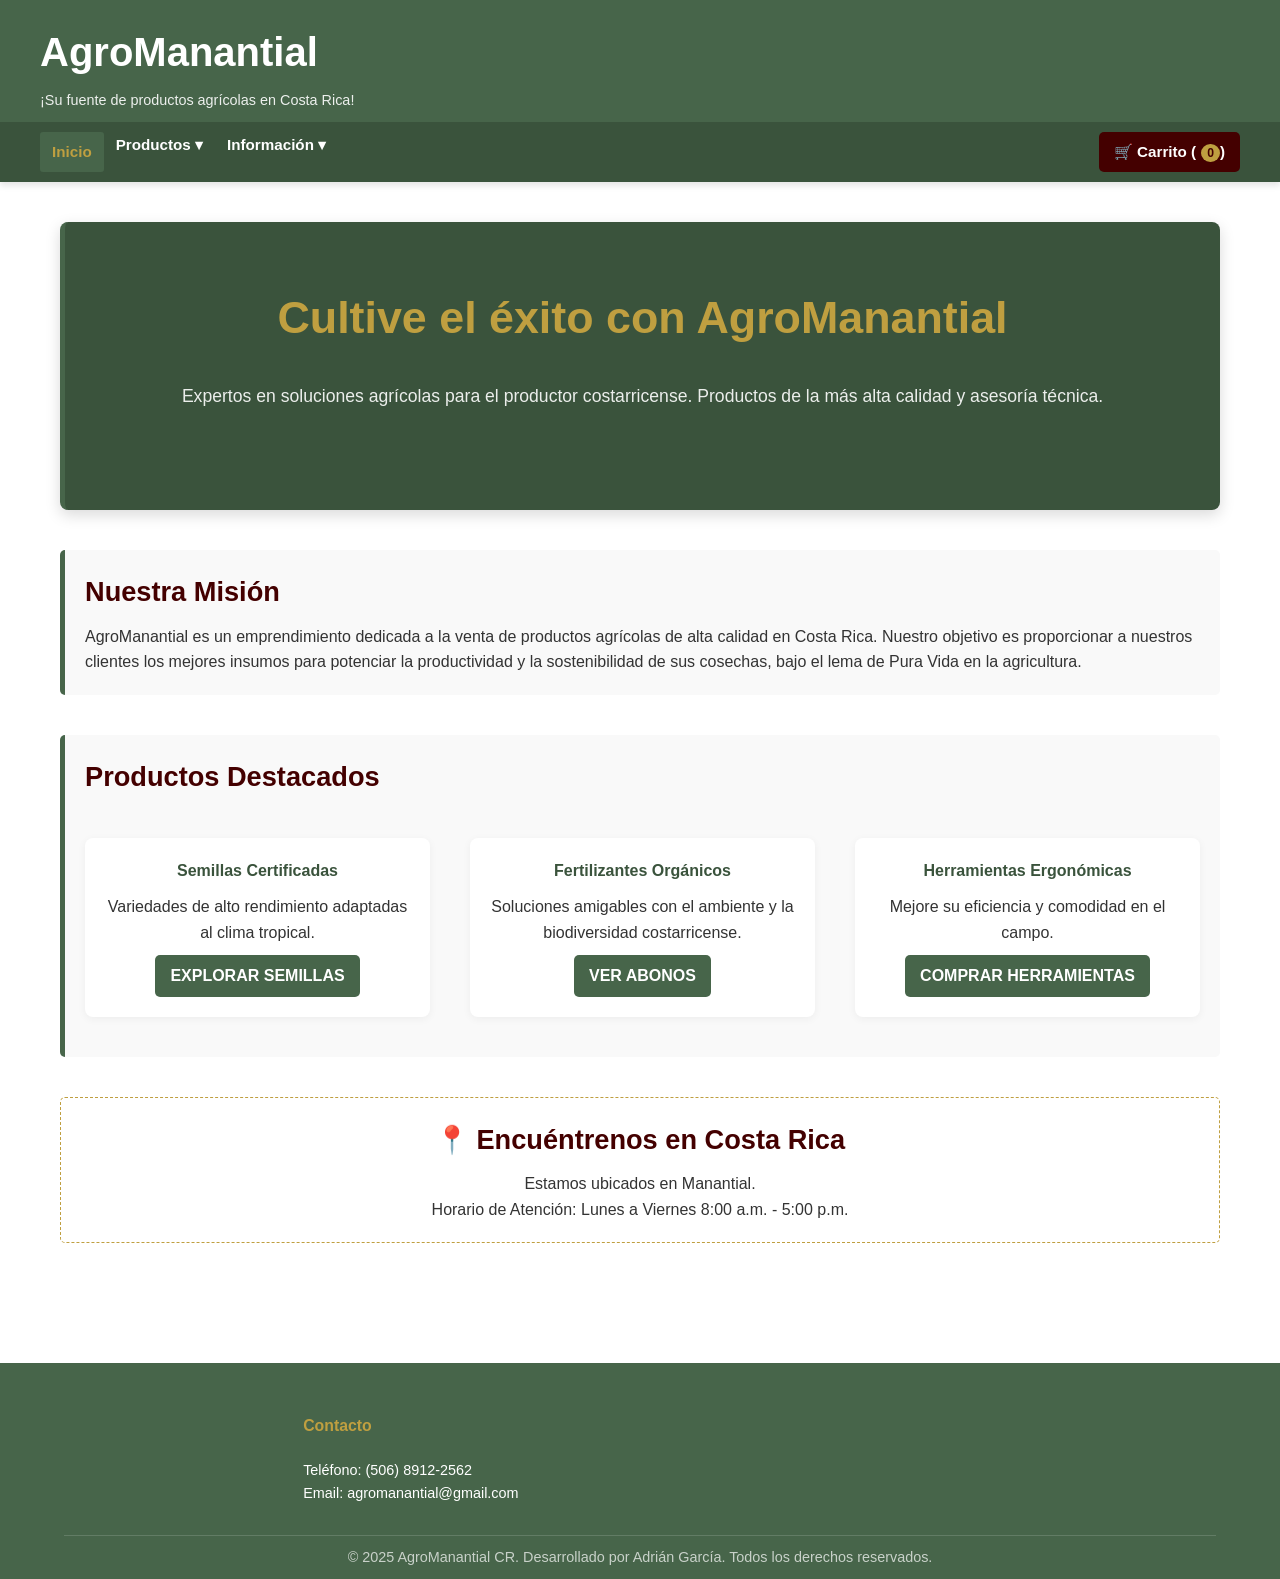
<file: index.html>
<!DOCTYPE html>
<html lang="es">
<head>
    <meta charset="UTF-8">
    <meta name="viewport" content="width=device-width, initial-scale=1.0">
    <title>AgroManantial CR | Productos Agrícolas de Alta Calidad en Costa Rica</title>
    <meta name="description" content="AgroManantial es su proveedor de confianza en Costa Rica para semillas, fertilizantes, equipos de riego y herramientas agrícolas de alta calidad. ¡Promoviendo la agricultura sostenible!">
    
    <link rel="stylesheet" href="css/styles.css">
    <link rel="icon" href="favicon.ico" type="image/x-icon">
</head>
<body>

    <header class="header">
        <div class="logo-container">
            <a href="index.html" aria-label="Ir a la página de inicio de AgroManantial">
                <h1 class="logo">AgroManantial</h1>
            </a>
            <p class="tagline">¡Su fuente de productos agrícolas en Costa Rica!</p>
        </div>
        
        <nav class="nav" role="navigation" aria-label="Menú principal de navegación">
            <a href="index.html" class="nav-link active">Inicio</a>
            <div class="dropdown">
                 <a href="#" class="nav-link dropdown-toggle" aria-haspopup="true" aria-expanded="false">Productos ▾</a>
                 <div class="dropdown-menu">
                    <a href="semillas.html" class="nav-link-item">Semillas</a>
                    <a href="fertilizantesorg.html" class="nav-link-item">Fertilizantes Orgánicos</a>
                    <a href="fertilizantesqm.html" class="nav-link-item">Fertilizantes Químicos</a>
                    <a href="herramientasag.html" class="nav-link-item">Herramientas Agrícolas</a>
                    <a href="equiposrg.html" class="nav-link-item">Equipos de Riego</a>
                    <a href="equipospro.html" class="nav-link-item">Equipos de Protección</a>
                 </div>
            </div>
            
            
                 <div class="dropdown">
                 <a href="#" class="nav-link dropdown-toggle" aria-haspopup="true" aria-expanded="false">Información ▾</a>
                 <div class="dropdown-menu">
                          <a href="Sobrenosotros.html" class="nav-link-item">Sobre Nosotros</a>
                          <a href="contacto.html" class="nav-link-item">Contacto</a>
                 </div>
            </div>

            <a href="carrito.html" id="open-cart" class="cart nav-link button-primary" aria-label="Ver carrito de compras">
                🛒 Carrito (<span class="cart-badge">0</span>)
            </a>
        </nav>
    </header>

    <main class="main-content">
        
        <section class="hero-banner">
            <h2>Cultive el éxito con AgroManantial</h2>
            <p>Expertos en soluciones agrícolas para el productor costarricense. 
                Productos de la más alta calidad y asesoría técnica.</p>
            
        </section>

        <section class="mission-vision">
            <h3> Nuestra Misión</h3>
            <p>AgroManantial es un emprendimiento dedicada a la venta de productos agrícolas de alta calidad en Costa Rica. 
                Nuestro objetivo es proporcionar a nuestros clientes los mejores insumos para potenciar la productividad
                 y la sostenibilidad de sus cosechas, bajo el lema de Pura Vida en la agricultura.</p>
        </section>

        <section class="featured-products">
            <h3> Productos Destacados</h3>
            <div class="product-grid">
                <article class="product-item">
                    <h4>Semillas Certificadas</h4>
                    <p>Variedades de alto rendimiento adaptadas al clima tropical.</p>
                    <a href="semillas.html" class="button">Explorar Semillas</a>
                </article>
                
                <article class="product-item">
                    <h4>Fertilizantes Orgánicos</h4>
                    <p>Soluciones amigables con el ambiente y la biodiversidad costarricense.</p>
                    <a href="fertilizantesorg.html" class="button">Ver Abonos</a>
                </article>
                
                <article class="product-item">
                    <h4>Herramientas Ergonómicas</h4>
                    <p>Mejore su eficiencia y comodidad en el campo.</p>
                    <a href="herramientasag.html" class="button">Comprar Herramientas</a>
                </article>
            </div>
        </section>
        
        <section class="local-info">
            <h3>📍 Encuéntrenos en Costa Rica</h3>
            <p>Estamos ubicados en Manantial.</p>
            <p>Horario de Atención: Lunes a Viernes 8:00 a.m. - 5:00 p.m.</p>
           
        </section>

    </main>

    <footer class="footer">
        <div class="footer-columns">
            <div class="footer-contact">
                <h4>Contacto</h4>
                <p>Teléfono: (506) 8912-2562</p>
                <p>Email: agromanantial@gmail.com</p>
            </div>
        
                <div class="social-links">
                    </div>
            </div>
            
          
        </div>
        
        <div class="footer-bottom">
            <p>&copy; 2025 AgroManantial CR. Desarrollado por Adrián García. Todos los derechos reservados.</p>
        </div>
    </footer>

    </body>
</html>
</file>
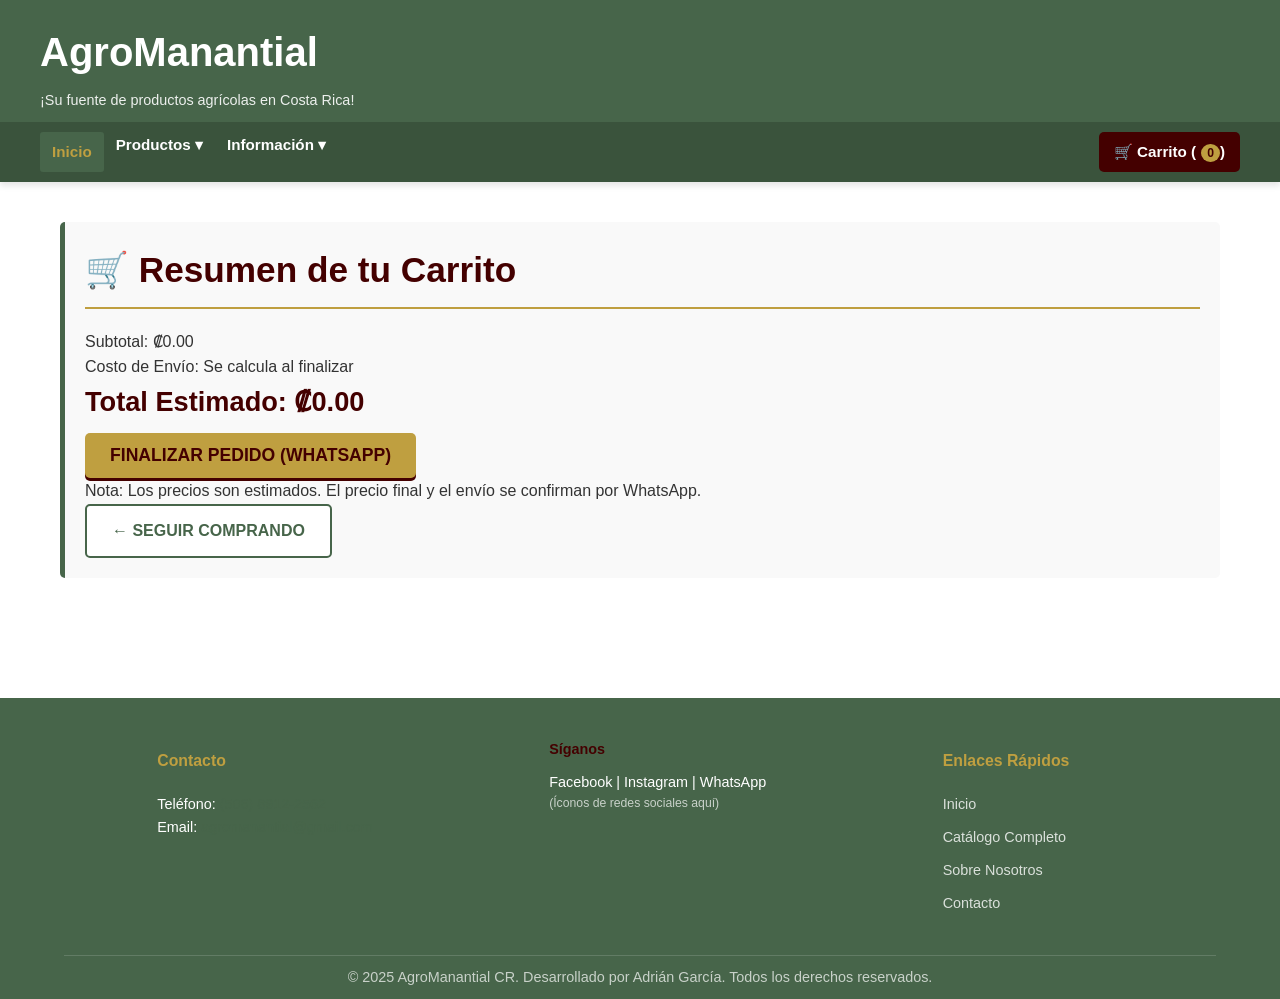
<file: carrito.html>
<!DOCTYPE html>
<html lang="es">
<head>
    <meta charset="UTF-8">
    <meta name="viewport" content="width=device-width, initial-scale=1.0">
    <title>🛒 Carrito de Compras | AgroManantial CR</title>
    <meta name="description" content="Revisa y finaliza tu pedido de productos agrícolas.">
    
    <link rel="stylesheet" href="css/styles.css">
    <link rel="icon" href="favicon.ico" type="image/x-icon">
</head>
<body>

<header class="header">
        <div class="logo-container">
            <a href="index.html" aria-label="Ir a la página de inicio de AgroManantial">
                <h1 class="logo">AgroManantial</h1>
            </a>
            <p class="tagline">¡Su fuente de productos agrícolas en Costa Rica!</p>
        </div>
        
        <nav class="nav" role="navigation" aria-label="Menú principal de navegación">
            <a href="index.html" class="nav-link active">Inicio</a>
            <div class="dropdown">
                 <a href="#" class="nav-link dropdown-toggle" aria-haspopup="true" aria-expanded="false">Productos ▾</a>
                 <div class="dropdown-menu">
                    <a href="semillas.html" class="nav-link-item">Semillas</a>
                    <a href="fertilizantesorg.html" class="nav-link-item">Fertilizantes Orgánicos</a>
                    <a href="fertilizantesqm.html" class="nav-link-item">Fertilizantes Químicos</a>
                    <a href="herramientasag.html" class="nav-link-item">Herramientas Agrícolas</a>
                    <a href="equiposrg.html" class="nav-link-item">Equipos de Riego</a>
                    <a href="equipospro.html" class="nav-link-item">Equipos de Protección</a>
                 </div>
            </div>
            
            
                 <div class="dropdown">
                 <a href="#" class="nav-link dropdown-toggle" aria-haspopup="true" aria-expanded="false">Información ▾</a>
                 <div class="dropdown-menu">
                          <a href="Sobrenosotros.html" class="nav-link-item">Sobre Nosotros</a>
                          <a href="contacto.html" class="nav-link-item">Contacto</a>
                 </div>
            </div>

            <a href="carrito.html" id="open-cart" class="cart nav-link button-primary" aria-label="Ver carrito de compras">
                🛒 Carrito (<span class="cart-badge">0</span>)
            </a>
        </nav>
    </header>

    <main class="main-content">
        
        <section class="cart-container">
            <h2>🛒 Resumen de tu Carrito</h2>
            
            <div id="cart-items" class="cart-items-list">
                </div>
            
            <div class="cart-summary">
                <p>Subtotal: <span id="cart-subtotal">₡0.00</span></p>
                <p class="shipping-info">Costo de Envío: Se calcula al finalizar</p>
                <h3>Total Estimado: <span id="cart-total">₡0.00</span></h3>
                <button id="checkout-button" class="button button-cta button-checkout" disabled>Finalizar Pedido (WhatsApp)</button>
                <p class="note">Nota: Los precios son estimados. El precio final y el envío se confirman por WhatsApp.</p>
            </div>
            
            <a href="index.html" class="button button-secondary">← Seguir Comprando</a>
        </section>

    </main>

    <footer class="footer">
        <div class="footer-columns">
            <div class="footer-contact">
                <h4>Contacto</h4>
                <p>Teléfono: <a href="tel:+50689122562">(506) 8912-2562</a></p>
                <p>Email: <a href="mailto:agromanantial@gmail.com">agromanantial@gmail.com</a></p>
            </div>
            
            <div class="footer-social">
                 <h4>Síganos</h4>
                 <p>Facebook | Instagram | WhatsApp</p>
                 <p style="opacity: 0.7; font-size: 0.85em;">(Íconos de redes sociales aquí)</p>
            </div>
            
            <div class="footer-links">
                <h4>Enlaces Rápidos</h4>
                <a href="index.html">Inicio</a>
                <a href="productos.html">Catálogo Completo</a>
                <a href="Sobrenosotros.html">Sobre Nosotros</a>
                <a href="contacto.html">Contacto</a>
            </div>
        </div>
        
        <div class="footer-bottom">
            <p>&copy; 2025 AgroManantial CR. Desarrollado por Adrián García. Todos los derechos reservados.</p>
        </div>
    </footer>
    
    <script src="js/cart.js"></script>
</body>
</html>
</file>
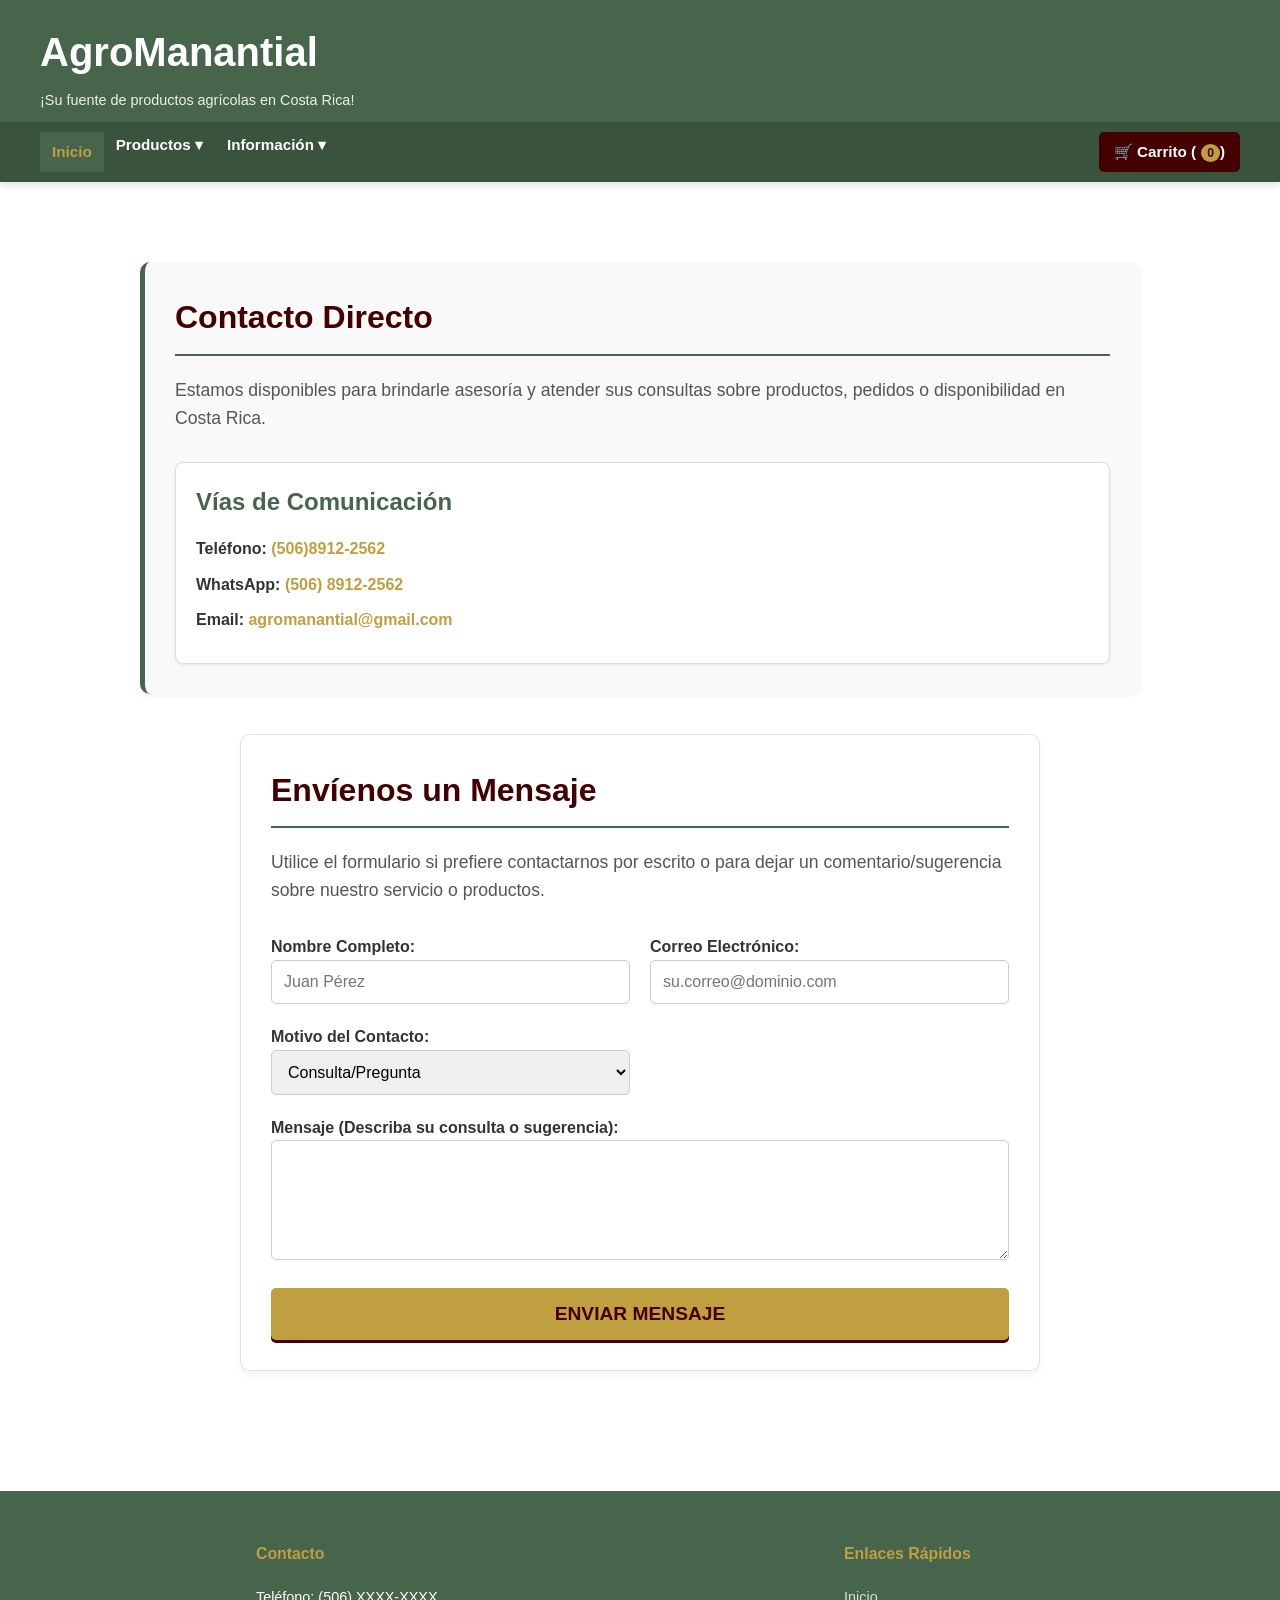
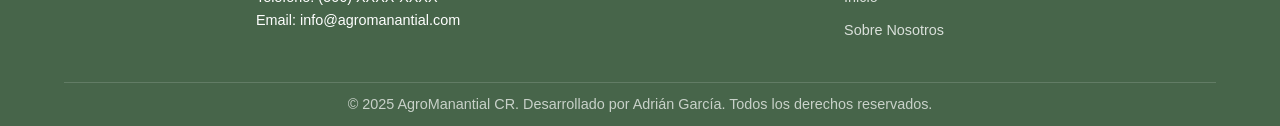
<file: contacto.html>
<!DOCTYPE html>
<html lang="es">
<head>
    <meta charset="UTF-8">
    <meta name="viewport" content="width=device-width, initial-scale=1.0">
    <title>Contacto | AgroManantial CR</title>
    <meta name="description" content="Contáctenos por teléfono, correo o visítenos en nuestra sucursal. Envíenos sus comentarios y sugerencias sobre nuestros productos agrícolas en Costa Rica.">
    
    <link rel="stylesheet" href="css/styles.css">
    <link rel="icon" href="favicon.ico" type="image/x-icon">
</head>
<body>

   <header class="header">
        <div class="logo-container">
            <a href="index.html" aria-label="Ir a la página de inicio de AgroManantial">
                <h1 class="logo">AgroManantial</h1>
            </a>
            <p class="tagline">¡Su fuente de productos agrícolas en Costa Rica!</p>
        </div>
        
        <nav class="nav" role="navigation" aria-label="Menú principal de navegación">
            <a href="index.html" class="nav-link active">Inicio</a>
            <div class="dropdown">
                 <a href="#" class="nav-link dropdown-toggle" aria-haspopup="true" aria-expanded="false">Productos ▾</a>
                 <div class="dropdown-menu">
                    <a href="semillas.html" class="nav-link-item">Semillas</a>
                    <a href="fertilizantesorg.html" class="nav-link-item">Fertilizantes Orgánicos</a>
                    <a href="fertilizantesqm.html" class="nav-link-item">Fertilizantes Químicos</a>
                    <a href="herramientasag.html" class="nav-link-item">Herramientas Agrícolas</a>
                    <a href="equiposrg.html" class="nav-link-item">Equipos de Riego</a>
                    <a href="equipospro.html" class="nav-link-item">Equipos de Protección</a>
                 </div>
            </div>
            
            
                 <div class="dropdown">
                 <a href="#" class="nav-link dropdown-toggle" aria-haspopup="true" aria-expanded="false">Información ▾</a>
                 <div class="dropdown-menu">
                          <a href="Sobrenosotros.html" class="nav-link-item">Sobre Nosotros</a>
                          <a href="contacto.html" class="nav-link-item">Contacto</a>
                 </div>
            </div>

            <a href="carrito.html" id="open-cart" class="cart nav-link button-primary" aria-label="Ver carrito de compras">
                🛒 Carrito (<span class="cart-badge">0</span>)
            </a>
        </nav>
    </header>

    <main class="main-content">
        
        <section class="contact-info">
            <h2>Contacto Directo</h2>
            <p>Estamos disponibles para brindarle asesoría y atender sus consultas sobre productos, pedidos o disponibilidad en Costa Rica.</p>

            <div class="contact-details">
                <article class="info-item">
                    <h3>Vías de Comunicación</h3>
                    <p><strong>Teléfono:</strong> <a href="tel:+50622XXXXXX">(506)8912-2562</a></p>
                    <p><strong>WhatsApp:</strong> <a href="https://wa.me/5068XXXXXXX" target="_blank">(506) 8912-2562</a></p>
                    <p><strong>Email:</strong> <a href="mailto:info@agromanantial.com"> agromanantial@gmail.com</a></p>
                </article>

            </div>
        </section>
        
        <section class="comment-form-section">
            <h2> Envíenos un Mensaje</h2>
            <p>Utilice el formulario si prefiere contactarnos por escrito o para dejar un comentario/sugerencia sobre nuestro servicio o productos.</p>

            <form action="/submit-comment.php" method="POST" class="feedback-form">
                
                <div class="form-group">
                    <label for="nombre">Nombre Completo:</label>
                    <input type="text" id="nombre" name="nombre" placeholder="Juan Pérez" required>
                </div>

                <div class="form-group">
                    <label for="email">Correo Electrónico:</label>
                    <input type="email" id="email" name="email" placeholder="su.correo@dominio.com" required>
                </div>
                
                <div class="form-group">
                    <label for="asunto">Motivo del Contacto:</label>
                    <select id="asunto" name="asunto" required>
                        <option value="consulta">Consulta/Pregunta</option>
                        <option value="sugerencia">Sugerencia/Comentario</option>
                        <option value="reclamo">Reclamo/Problema</option>
                        <option value="cotizacion">Solicitud de Cotización</option>
                    </select>
                </div>

                <div class="form-group">
                    <label for="mensaje">Mensaje (Describa su consulta o sugerencia):</label>
                    <textarea id="mensaje" name="mensaje" rows="5" maxlength="500" required></textarea>
                </div>
                
                <button type="submit" class="button button-cta">Enviar Mensaje</button>
            </form>
        </section>

    </main>

    <footer class="footer">
        <div class="footer-columns">
            <div class="footer-contact">
                <h4>Contacto</h4>
                <p>Teléfono: (506) XXXX-XXXX</p>
                <p>Email: info@agromanantial.com</p>
            </div>
            
            <div class="footer-links">
                <h4>Enlaces Rápidos</h4>
                <a href="index.html">Inicio</a>
                <a href="Sobrenosotros.html">Sobre Nosotros</a>
            </div>
        </div>
        
        <div class="footer-bottom">
            <p>© 2025 AgroManantial CR. Desarrollado por Adrián García. Todos los derechos reservados.</p>
        </div>
    </footer>

</body>
</html>
</file>
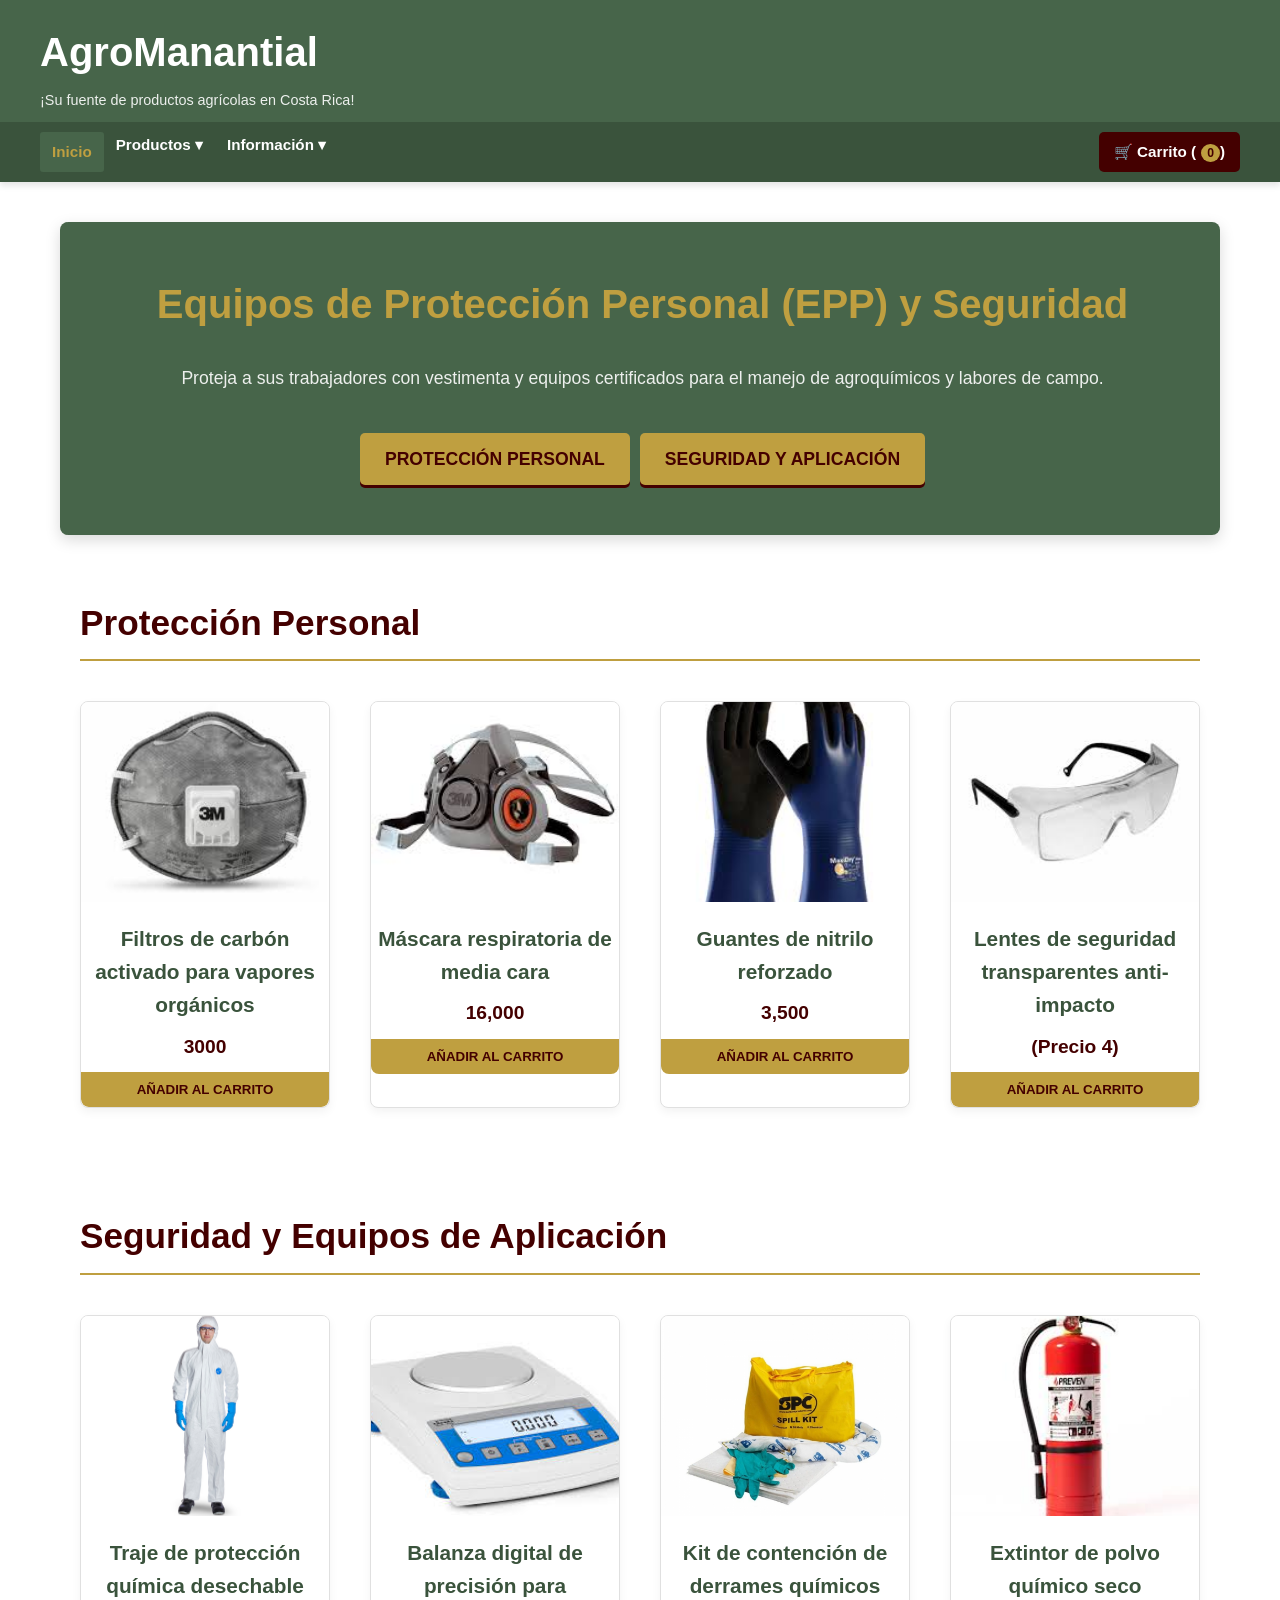
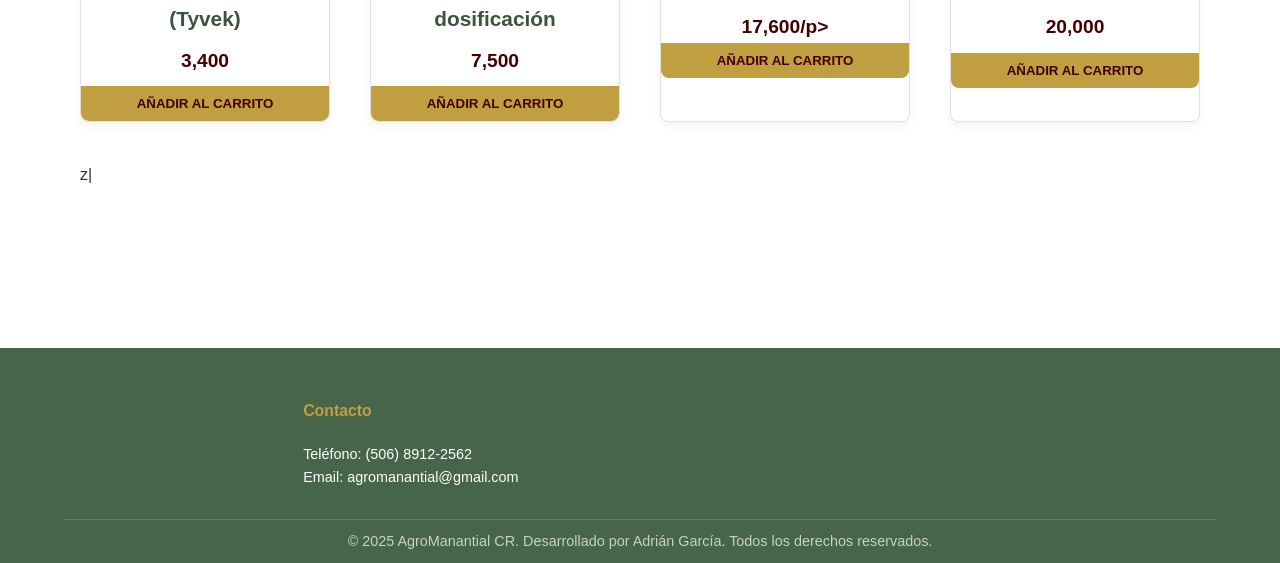
<file: equipospro.html>
<!DOCTYPE html>
<html lang="es">
<head>
    <meta charset="UTF-8">
    <meta name="viewport" content="width=device-width, initial-scale=1.0">
    <title>Equipos de Protección y Seguridad | AgroManantial CR</title>
    <meta name="description" content="Catálogo de equipos de protección personal (EPP) y seguridad para el manejo de agroquímicos y trabajo en el campo.">
    
    <link rel="stylesheet" href="css/styles.css">
    <link rel="icon" href="favicon.ico" type="image/x-icon">
</head>
<body>

    <header class="header">
        <div class="logo-container">
            <a href="index.html" aria-label="Ir a la página de inicio de AgroManantial">
                <h1 class="logo">AgroManantial</h1>
            </a>
            <p class="tagline">¡Su fuente de productos agrícolas en Costa Rica!</p>
        </div>
        
        <nav class="nav" role="navigation" aria-label="Menú principal de navegación">
            <a href="index.html" class="nav-link active">Inicio</a>
            <div class="dropdown">
                 <a href="#" class="nav-link dropdown-toggle" aria-haspopup="true" aria-expanded="false">Productos ▾</a>
                 <div class="dropdown-menu">
                    <a href="semillas.html" class="nav-link-item">Semillas</a>
                    <a href="fertilizantesorg.html" class="nav-link-item">Fertilizantes Orgánicos</a>
                    <a href="fertilizantesqm.html" class="nav-link-item">Fertilizantes Químicos</a>
                    <a href="herramientasag.html" class="nav-link-item">Herramientas Agrícolas</a>
                    <a href="equiposrg.html" class="nav-link-item">Equipos de Riego</a>
                    <a href="equipospro.html" class="nav-link-item">Equipos de Protección</a>
                 </div>
            </div>
            
            
                 <div class="dropdown">
                 <a href="#" class="nav-link dropdown-toggle" aria-haspopup="true" aria-expanded="false">Información ▾</a>
                 <div class="dropdown-menu">
                          <a href="Sobrenosotros.html" class="nav-link-item">Sobre Nosotros</a>
                          <a href="contacto.html" class="nav-link-item">Contacto</a>
                 </div>
            </div>

            <a href="carrito.html" id="open-cart" class="cart nav-link button-primary" aria-label="Ver carrito de compras">
                🛒 Carrito (<span class="cart-badge">0</span>)
            </a>
        </nav>
    </header>

    <main class="main-content">
        
        <section class="hero-banner category-banner">
            <h2>Equipos de Protección Personal (EPP) y Seguridad</h2>
            <p>Proteja a sus trabajadores con vestimenta y equipos certificados para el manejo de agroquímicos y labores de campo.</p>
            <div class="filter-options" style="margin-top: 25px;">
                <a href="#personal" class="button button-cta">Protección Personal</a>
                <a href="#seguridad" class="button button-cta">Seguridad y Aplicación</a>
            </div>
        </section>

        <section class="product-listing" id="personal">
            <h2> Protección Personal </h2>
            
            <div class="product-grid">
                
                <article class="product-card">
                    <img src="Imagenes.jpg/equipi pro/Filtros de carbón activado para vapores orgánicos.jpg" alt="Máscara respiratoria de media cara">
                    <h4>Filtros de carbón activado para vapores orgánicos</h4>
                    <p class="price">3000</p>
                    <button class="button button-add-cart">Añadir al Carrito</button>
                </article>
                
                <article class="product-card">
                    <img src="Imagenes.jpg/equipi pro/descarga.jpg" alt="Filtros de carbón activado para vapores orgánicos">
                    <h4>Máscara respiratoria de media cara</h4>
                    <p class="price">16,000</p>
                    <button class="button button-add-cart">Añadir al Carrito</button>
                </article>

                <article class="product-card">
                    <img src="Imagenes.jpg/equipi pro/Guantes de nitrilo reforzado para manejo químico.jpg" alt="Guantes de nitrilo reforzado para manejo químico">
                    <h4>Guantes de nitrilo reforzado </h4>
                    <p class="price">3,500</p>
                    <button class="button button-add-cart">Añadir al Carrito</button>
                </article>

                <article class="product-card">
                    <img src="Imagenes.jpg/equipi pro/Lentes de seguridad transparentes anti-impacto.jpg" alt="Lentes de seguridad transparentes anti-impacto">
                    <h4>Lentes de seguridad transparentes anti-impacto</h4>
                    <p class="price">(Precio 4)</p>
                    <button class="button button-add-cart">Añadir al Carrito</button>
                </article>
                
          
                
            </div>
        </section>

        <section class="product-listing" id="seguridad">
            <h2> Seguridad y Equipos de Aplicación</h2>
            
            <div class="product-grid">
                
                <article class="product-card">
                    <img src="Imagenes.jpg/equipi pro/Traje de protección química desechable (Tyvek).png" alt="Traje de protección química desechable (Tyvek)">
                    <h4>Traje de protección química desechable (Tyvek)</h4>
                    <p class="price">3,400</p>
                    <button class="button button-add-cart">Añadir al Carrito</button>
                </article>
                
                <article class="product-card">
                    <img src="Imagenes.jpg/equipi pro/Balanza digital de precisión para dosificación.jpg" alt="Balanza digital de precisión para dosificación">
                    <h4>Balanza digital de precisión para dosificación</h4>
                    <p class="price">7,500</p>
                    <button class="button button-add-cart">Añadir al Carrito</button>
                </article>

                <article class="product-card">
                    <img src="Imagenes.jpg/equipi pro/Kit de contención de derrames químicos.jpg" alt="Kit de contención de derrames químicos">
                    <h4>Kit de contención de derrames químicos</h4>
                    <p class="price">17,600/p>
                    <button class="button button-add-cart">Añadir al Carrito</button>
                </article>

                <article class="product-card">
                    <img src="Imagenes.jpg/equipi pro/Extintor de polvo químico seco ABC.jpg" alt="Extintor de polvo químico seco ABC">
                    <h4>Extintor de polvo químico seco </h4>
                    <p class="price">20,000</p>
                    <button class="button button-add-cart">Añadir al Carrito</button>
                </article>
                
                z|
                
            </div>
        </section>

    </main>

   <footer class="footer">
        <div class="footer-columns">
            <div class="footer-contact">
                <h4>Contacto</h4>
                <p>Teléfono: (506) 8912-2562</p>
                <p>Email: agromanantial@gmail.com</p>
            </div>
        
                <div class="social-links">
                    </div>
            </div>
            
          
        </div>
        
        <div class="footer-bottom">
            <p>&copy; 2025 AgroManantial CR. Desarrollado por Adrián García. Todos los derechos reservados.</p>
        </div>
    </footer>

</body>
</html>
</file>
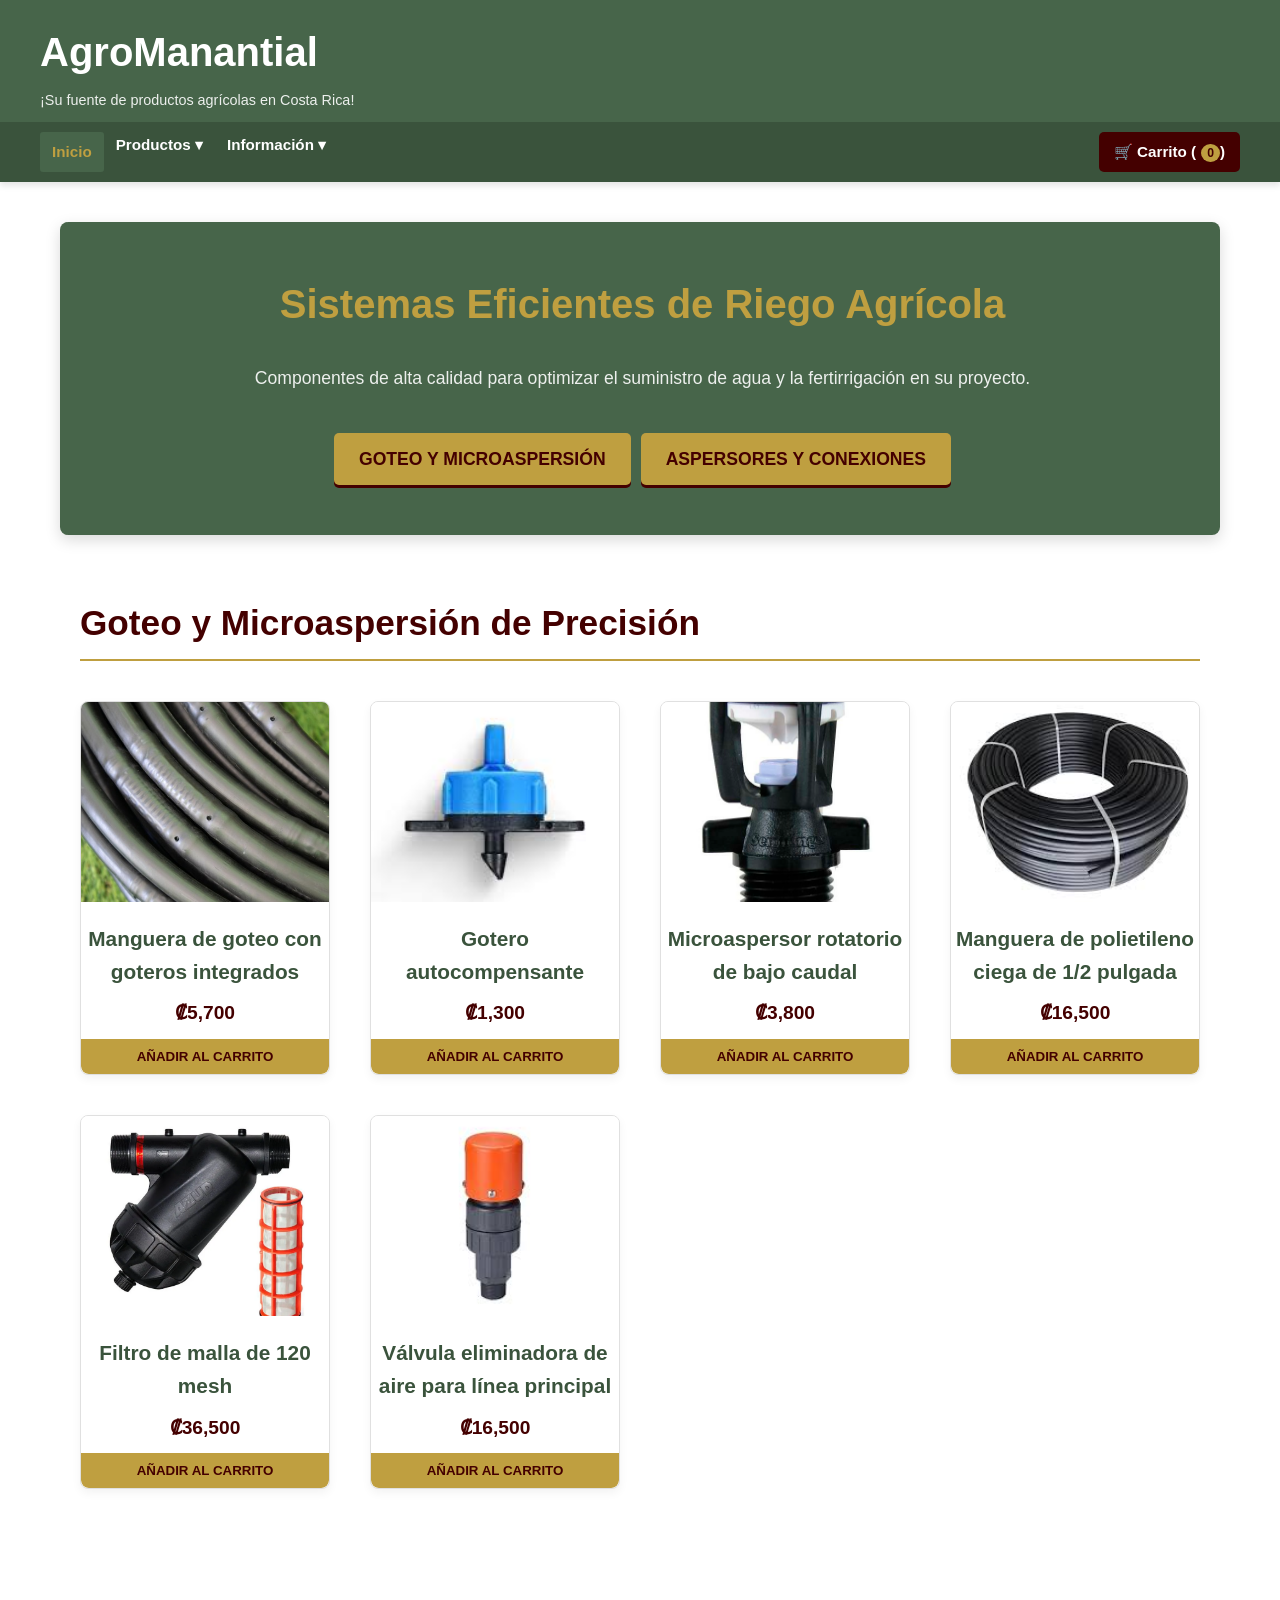
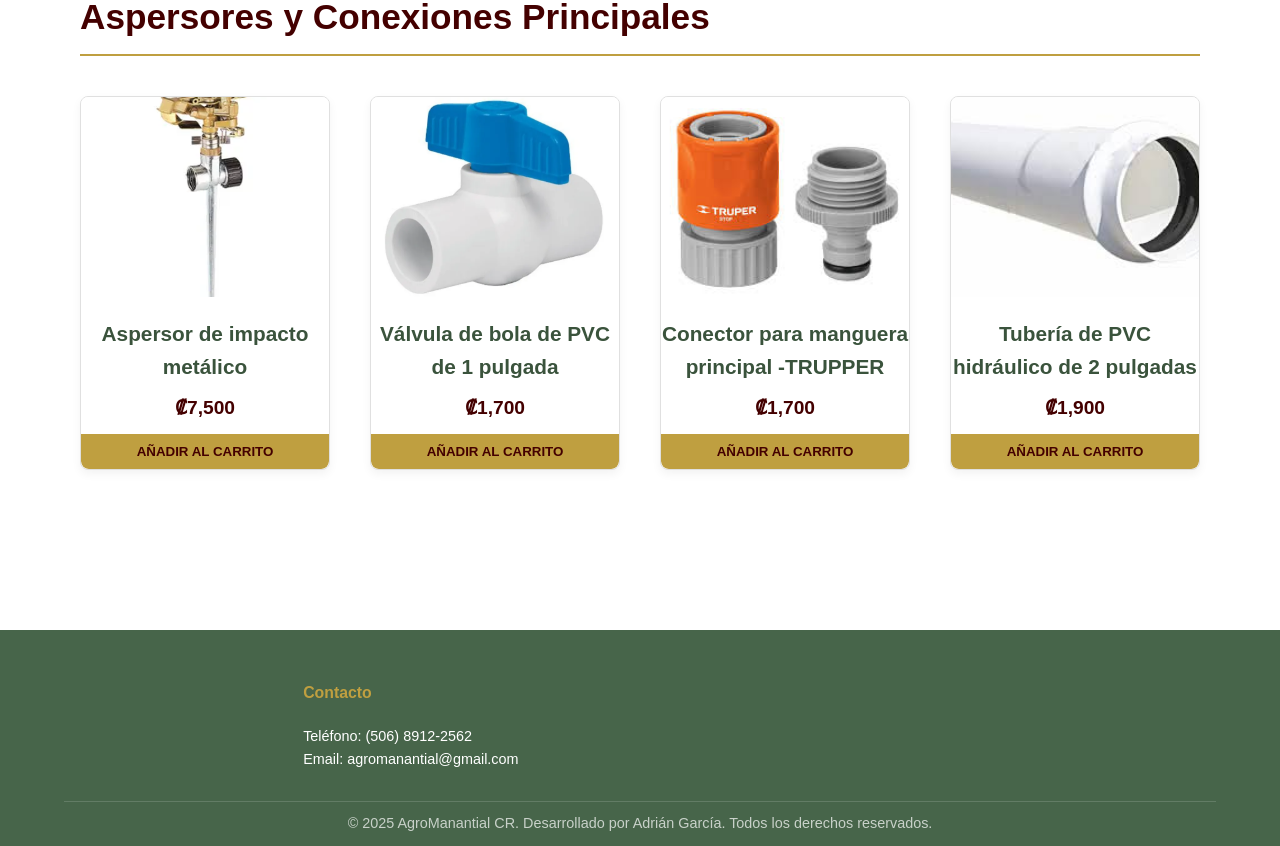
<file: equiposrg.html>
<!DOCTYPE html>
<html lang="es">
<head>
    <meta charset="UTF-8">
    <meta name="viewport" content="width=device-width, initial-scale=1.0">
    <title>Equipos de Riego y Accesorios | AgroManantial CR</title>
    <meta name="description" content="Catálogo de sistemas de goteo, microaspersión, aspersores y bombas para optimizar el uso del agua en la agricultura.">
    
    <link rel="stylesheet" href="css/styles.css">
    <link rel="icon" href="favicon.ico" type="image/x-icon">
</head>
<body>

 <header class="header">
        <div class="logo-container">
            <a href="index.html" aria-label="Ir a la página de inicio de AgroManantial">
                <h1 class="logo">AgroManantial</h1>
            </a>
            <p class="tagline">¡Su fuente de productos agrícolas en Costa Rica!</p>
        </div>
        
        <nav class="nav" role="navigation" aria-label="Menú principal de navegación">
            <a href="index.html" class="nav-link active">Inicio</a>
            <div class="dropdown">
                 <a href="#" class="nav-link dropdown-toggle" aria-haspopup="true" aria-expanded="false">Productos ▾</a>
                 <div class="dropdown-menu">
                    <a href="semillas.html" class="nav-link-item">Semillas</a>
                    <a href="fertilizantesorg.html" class="nav-link-item">Fertilizantes Orgánicos</a>
                    <a href="fertilizantesqm.html" class="nav-link-item">Fertilizantes Químicos</a>
                    <a href="herramientasag.html" class="nav-link-item">Herramientas Agrícolas</a>
                    <a href="equiposrg.html" class="nav-link-item">Equipos de Riego</a>
                    <a href="equipospro.html" class="nav-link-item">Equipos de Protección</a>
                 </div>
            </div>
            
            
                 <div class="dropdown">
                 <a href="#" class="nav-link dropdown-toggle" aria-haspopup="true" aria-expanded="false">Información ▾</a>
                 <div class="dropdown-menu">
                          <a href="Sobrenosotros.html" class="nav-link-item">Sobre Nosotros</a>
                          <a href="contacto.html" class="nav-link-item">Contacto</a>
                 </div>
            </div>

            <a href="carrito.html" id="open-cart" class="cart nav-link button-primary" aria-label="Ver carrito de compras">
                🛒 Carrito (<span class="cart-badge">0</span>)
            </a>
        </nav>
    </header>

    <main class="main-content">
        
        <section class="hero-banner category-banner">
            <h2>Sistemas Eficientes de Riego Agrícola</h2>
            <p>Componentes de alta calidad para optimizar el suministro de agua y la fertirrigación en su proyecto.</p>
            <div class="filter-options" style="margin-top: 25px;">
                <a href="#goteo" class="button button-cta">Goteo y Microaspersión</a>
                <a href="#aspersores" class="button button-cta">Aspersores y Conexiones</a>
            </div>
        </section>

        <section class="product-listing" id="goteo">
            <h2> Goteo y Microaspersión de Precisión</h2>
            
            <div class="product-grid">
                
                <article class="product-card">
                    <img src="Imagenes.jpg/equipos de riego/goteomicro/Manguera de goteo con goteros integrados.jpg" alt="Manguera de goteo con goteros integrados">
                    <h4>Manguera de goteo con goteros integrados</h4>
                    <p class="price">₡5,700</p>
                    <button class="button button-add-cart">Añadir al Carrito</button>
                </article>
                
                <article class="product-card">
                    <img src="Imagenes.jpg/equipos de riego/goteomicro/Gotero autocompensante de 8 litros.jpg" alt="Gotero autocompensante de 8 litros/hora">
                    <h4>Gotero autocompensante </h4>
                    <p class="price">₡1,300</p>
                    <button class="button button-add-cart">Añadir al Carrito</button>
                </article>

                <article class="product-card">
                    <img src="Imagenes.jpg/equipos de riego/goteomicro/Microaspersor rotatorio de bajo caudal.jpg" alt="Microaspersor rotatorio de bajo caudal">
                    <h4>Microaspersor rotatorio de bajo caudal</h4>
                    <p class="price">₡3,800</p>
                    <button class="button button-add-cart">Añadir al Carrito</button>
                </article>

                <article class="product-card">
                    <img src="Imagenes.jpg/equipos de riego/goteomicro/Manguera de polietileno ciega de 12 pulgada.jpg" alt="Manguera de polietileno ciega de 1/2 pulgada">
                    <h4>Manguera de polietileno ciega de 1/2 pulgada</h4>
                    <p class="price">₡16,500</p>
                    <button class="button button-add-cart">Añadir al Carrito</button>
                </article>
                
                <article class="product-card">
                    <img src="Imagenes.jpg/equipos de riego/goteomicro/Filtro de malla de 120 mesh.webp" alt="Filtro de malla de 120 mesh">
                    <h4>Filtro de malla de 120 mesh</h4>
                    <p class="price">₡36,500</p>
                    <button class="button button-add-cart">Añadir al Carrito</button>
                </article>

                <article class="product-card">
                    <img src="Imagenes.jpg/equipos de riego/goteomicro/Válvula eliminadora de aire para línea principal.jpg" alt="Válvula eliminadora de aire para línea principal">
                    <h4>Válvula eliminadora de aire para línea principal</h4>
                    <p class="price">₡16,500</p>
                    <button class="button button-add-cart">Añadir al Carrito</button>
                </article>
                
            </div>
        </section>




        <section class="product-listing" id="aspersores">
            <h2> Aspersores y Conexiones Principales</h2>
            
            <div class="product-grid">
                
                <article class="product-card">
                    <img src="Imagenes.jpg/equipos de riego/as/Aspersor de impacto metálico.webp" alt="Aspersor de impacto metálico">
                    <h4>Aspersor de impacto metálico</h4>
                    <p class="price">₡7,500</p>
                    <button class="button button-add-cart">Añadir al Carrito</button>
                </article>
                
                <article class="product-card">
                    <img src="Imagenes.jpg/equipos de riego/as/Válvula de bola de PVC de 1 pulgada.webp" alt="Válvula de bola de PVC de 1 pulgada">
                    <h4>Válvula de bola de PVC de 1 pulgada</h4>
                    <p class="price">₡1,700</p>
                    <button class="button button-add-cart">Añadir al Carrito</button>
                </article>

                <article class="product-card">
                    <img src="Imagenes.jpg/equipos de riego/as/Conector rápido para manguera principal.jpg" alt="Conector rápido para manguera principal">
                    <h4>Conector para manguera principal -TRUPPER</h4>
                    <p class="price">₡1,700</p>
                    <button class="button button-add-cart">Añadir al Carrito</button>
                </article>

                <article class="product-card">
                    <img src="Imagenes.jpg/equipos de riego/as/Tubería de PVC hidráulico de 2 pulgadas.jpg" alt="Tubería de PVC hidráulico de 2 pulgadas">
                    <h4>Tubería de PVC hidráulico de 2 pulgadas</h4>
                    <p class="price">₡1,900</p>
                    <button class="button button-add-cart">Añadir al Carrito</button>
                </article>
                
                
                
            </div>
        </section>

    </main>

   <footer class="footer">
        <div class="footer-columns">
            <div class="footer-contact">
                <h4>Contacto</h4>
                <p>Teléfono: (506) 8912-2562</p>
                <p>Email: agromanantial@gmail.com</p>
            </div>
        
                <div class="social-links">
                    </div>
            </div>
            
          
        </div>
        
        <div class="footer-bottom">
            <p>&copy; 2025 AgroManantial CR. Desarrollado por Adrián García. Todos los derechos reservados.</p>
        </div>
    </footer>
</body>
</html>
</file>
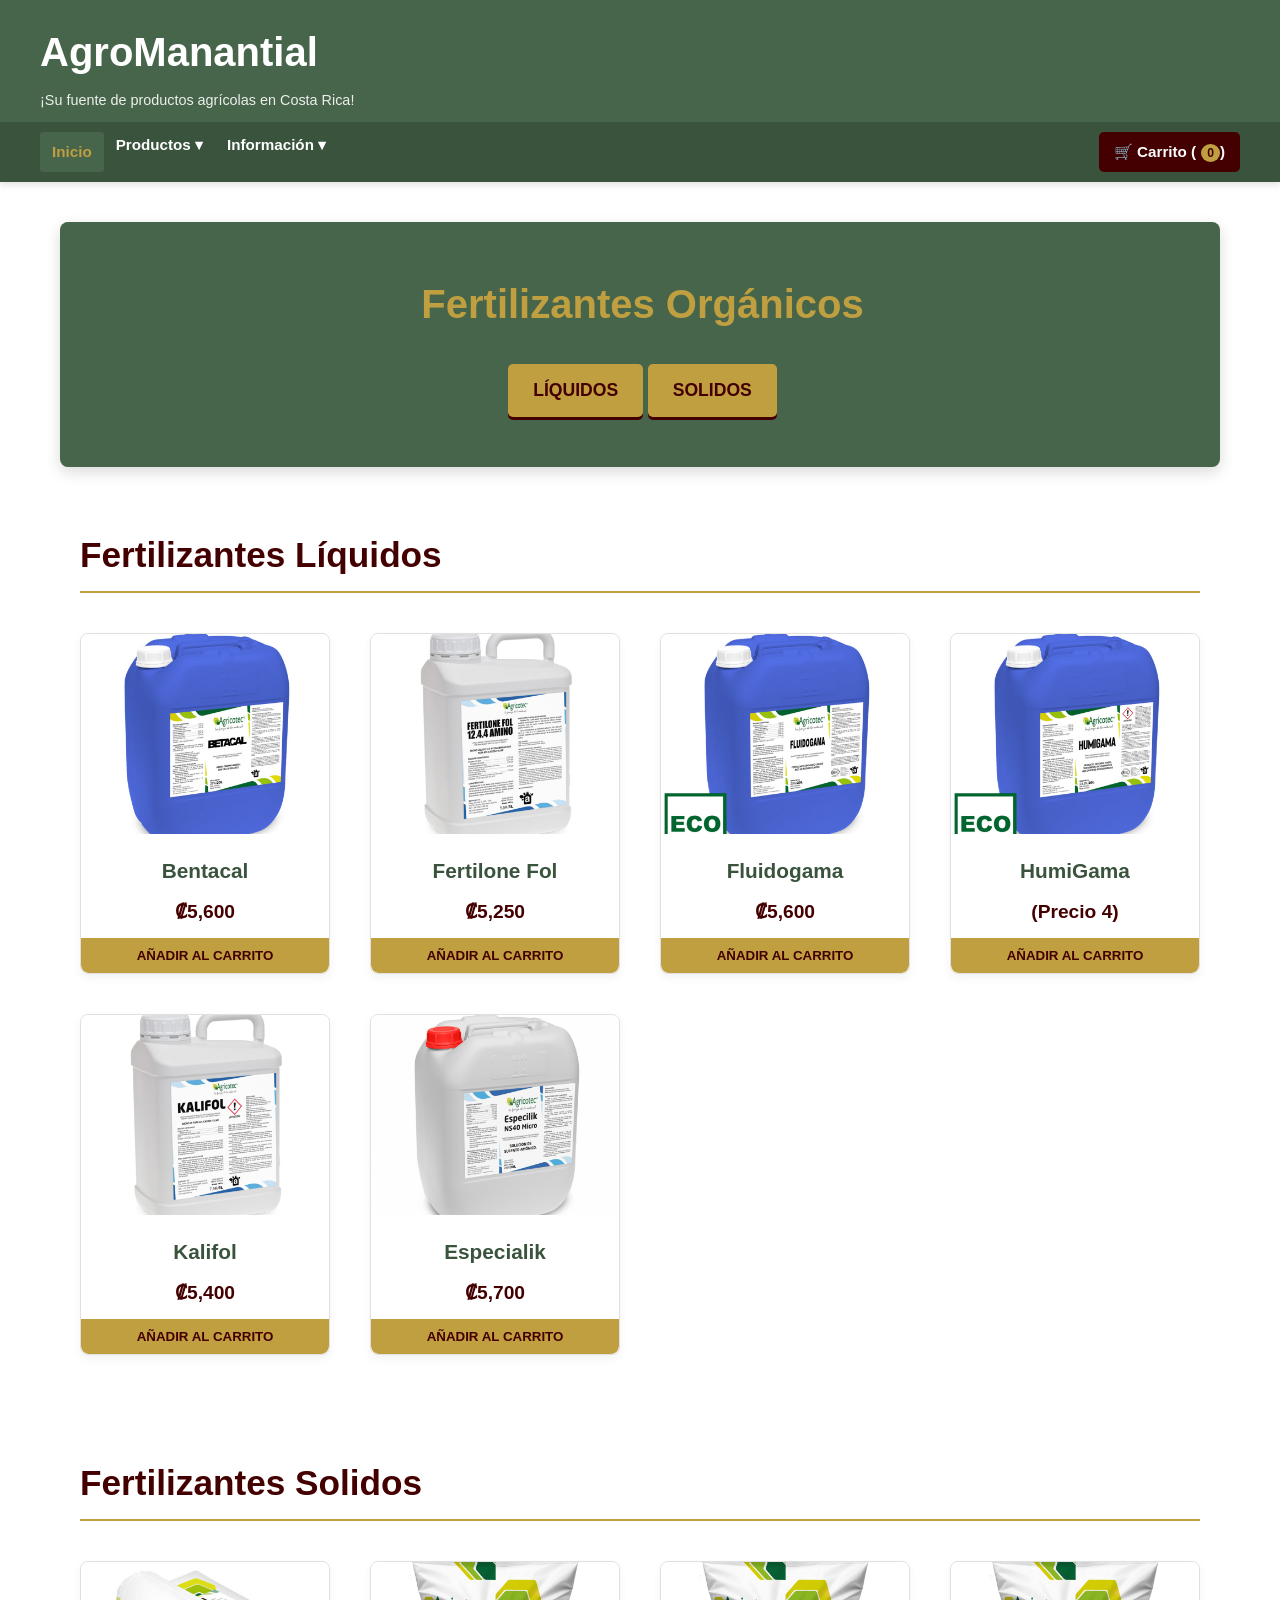
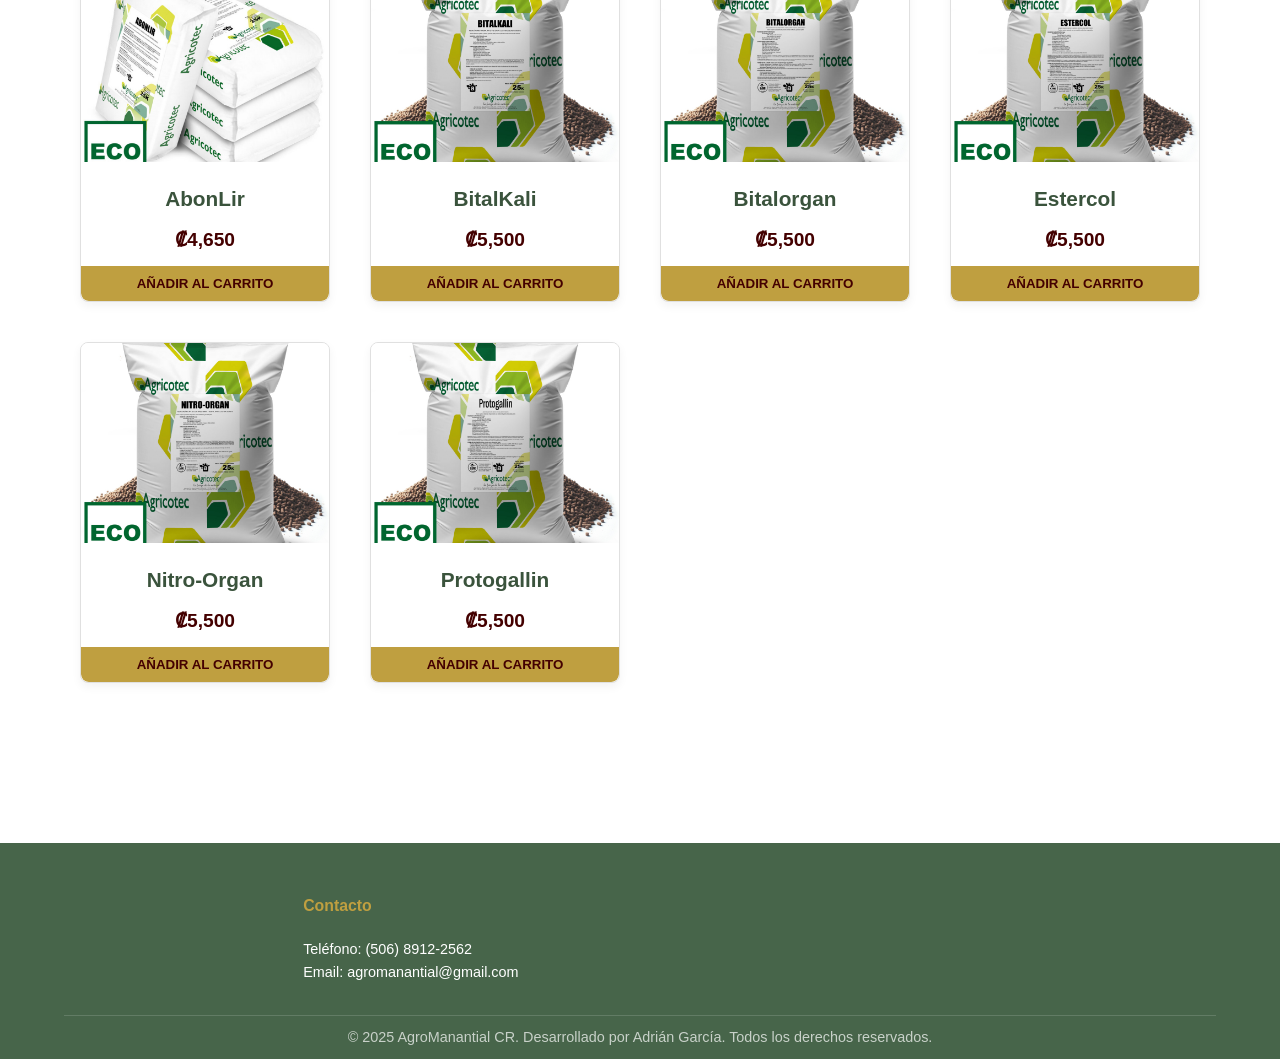
<file: fertilizantesorg.html>
<!DOCTYPE html>
<html lang="es">
<head>
    <meta charset="UTF-8">
    <meta name="viewport" content="width=device-width, initial-scale=1.0">
    <title>Fertilizantes Orgánicos y Abonos | AgroManantial CR</title>
    <meta name="description" content="Catálogo de fertilizantes orgánicos certificados y amigables con el ambiente. Mejore la salud de su suelo y sus cultivos en Costa Rica.">
    
    <link rel="stylesheet" href="css/styles.css">
    <link rel="icon" href="favicon.ico" type="image/x-icon">
</head>
<body>

   <header class="header">
        <div class="logo-container">
            <a href="index.html" aria-label="Ir a la página de inicio de AgroManantial">
                <h1 class="logo">AgroManantial</h1>
            </a>
            <p class="tagline">¡Su fuente de productos agrícolas en Costa Rica!</p>
        </div>
        
        <nav class="nav" role="navigation" aria-label="Menú principal de navegación">
            <a href="index.html" class="nav-link active">Inicio</a>
            <div class="dropdown">
                 <a href="#" class="nav-link dropdown-toggle" aria-haspopup="true" aria-expanded="false">Productos ▾</a>
                 <div class="dropdown-menu">
                    <a href="semillas.html" class="nav-link-item">Semillas</a>
                    <a href="fertilizantesorg.html" class="nav-link-item">Fertilizantes Orgánicos</a>
                    <a href="fertilizantesqm.html" class="nav-link-item">Fertilizantes Químicos</a>
                    <a href="herramientasag.html" class="nav-link-item">Herramientas Agrícolas</a>
                    <a href="equiposrg.html" class="nav-link-item">Equipos de Riego</a>
                    <a href="equipospro.html" class="nav-link-item">Equipos de Protección</a>
                 </div>
            </div>
            
            
                 <div class="dropdown">
                 <a href="#" class="nav-link dropdown-toggle" aria-haspopup="true" aria-expanded="false">Información ▾</a>
                 <div class="dropdown-menu">
                          <a href="Sobrenosotros.html" class="nav-link-item">Sobre Nosotros</a>
                          <a href="contacto.html" class="nav-link-item">Contacto</a>
                 </div>
            </div>

            <a href="carrito.html" id="open-cart" class="cart nav-link button-primary" aria-label="Ver carrito de compras">
                🛒 Carrito (<span class="cart-badge">0</span>)
            </a>
        </nav>
    </header>

    <main class="main-content">
        
        <section class="hero-banner category-banner">
            <h2>Fertilizantes Orgánicos </h2>
                <a href="#liquidos" class="button button-cta">Líquidos </a>
                <a href="#solidos" class="button button-cta">Solidos </a>
            </div>
        </section>

        <section class="product-listing" id="liquidos">
            <h2>Fertilizantes Líquidos</h2>
            
            <div class="product-grid">
                
                <article class="product-card">
                    <img src="Imagenes.jpg/Fertilizantes liquidos/betacal.jpg" alt="  ">
                    <h4>Bentacal</h4>
                    <p class="price">₡5,600</p>
                    <button class="button button-add-cart">Añadir al Carrito</button>
                </article>

                <article class="product-card">
                    <img src="Imagenes.jpg/Fertilizantes liquidos/fertilonefol.jpg" alt=" ">
                    <h4>Fertilone Fol</h4>
                    <p class="price">₡5,250</p>
                    <button class="button button-add-cart">Añadir al Carrito</button>
                </article>
                
                <article class="product-card">
                    <img src="Imagenes.jpg/Fertilizantes liquidos/fluidogama.jpg" alt="   ">
                    <h4>Fluidogama</h4>
                    
                    <p class="price">₡5,600</p>
                    <button class="button button-add-cart">Añadir al Carrito</button>
                </article>

                <article class="product-card">
                    <img src="Imagenes.jpg/Fertilizantes liquidos/humigama.jpg" alt="   ">
                    <h4>HumiGama</h4>
                    <p class="price">(Precio 4)</p>
                    <button class="button button-add-cart">Añadir al Carrito</button>
                </article>

                <article class="product-card">
                    <img src="Imagenes.jpg/Fertilizantes liquidos/kalifol.jpg" alt="   ">
                    <h4>Kalifol</h4>
                    <p class="price">₡5,400</p>
                    <button class="button button-add-cart">Añadir al Carrito</button>
                </article>
                
                <article class="product-card">
                    <img src="Imagenes.jpg/Fertilizantes liquidos/ns40micro.jpg" alt=" ">
                    <h4>Especialik</h4>
                    <p class="price">₡5,700</p>
                    <button class="button button-add-cart">Añadir al Carrito</button>
                </article>
                
            </div>
        </section>



        <section class="product-listing" id="solidos">
            <h2> Fertilizantes Solidos </h2>
            
            <div class="product-grid">
                
                <article class="product-card">
                    <img src="Imagenes.jpg/Fertilizantes Solidos/abonlir.jpg" alt="   ">
                    <h4>AbonLir</h4>
                    <p class="price">₡4,650</p>
                    <button class="button button-add-cart">Añadir al Carrito</button>
                </article>
                
                <article class="product-card">
                    <img src="Imagenes.jpg/Fertilizantes Solidos/bitalkali.jpg" alt="  ">
                    <h4>BitalKali</h4>
                    <p class="price">₡5,500</p>
                    <button class="button button-add-cart">Añadir al Carrito</button>
                </article>

                <article class="product-card">
                    <img src="Imagenes.jpg/Fertilizantes Solidos/bitalorgan.jpg" alt="  ">
                    <h4>Bitalorgan</h4>
                    <p class="price">₡5,500</p>
                    <button class="button button-add-cart">Añadir al Carrito</button>
                </article>
                
                <article class="product-card">
                    <img src="Imagenes.jpg/Fertilizantes Solidos/estercolpellet.jpg" alt="   ">
                    <h4>Estercol</h4>
                    <p class="price">₡5,500</p>
                    <button class="button button-add-cart">Añadir al Carrito</button>
                </article>

                <article class="product-card">
                    <img src="Imagenes.jpg/Fertilizantes Solidos/nitroorgan.jpg" alt="  ">
                    <h4>Nitro-Organ</h4>

                    <p class="price">₡5,500</p>
                    <button class="button button-add-cart">Añadir al Carrito</button>
                </article>

                <article class="product-card">
                    <img src="Imagenes.jpg/Fertilizantes Solidos/protogallin.jpg" alt=" ">
                    <h4>Protogallin</h4>
                    <p class="price">₡5,500</p>
                    <button class="button button-add-cart">Añadir al Carrito</button>
                </article>
                
            </div>
        </section>

    </main>

   <footer class="footer">
        <div class="footer-columns">
            <div class="footer-contact">
                <h4>Contacto</h4>
                <p>Teléfono: (506) 8912-2562</p>
                <p>Email: agromanantial@gmail.com</p>
            </div>
        
                <div class="social-links">
                    </div>
            </div>
            
          
        </div>
        
        <div class="footer-bottom">
            <p>&copy; 2025 AgroManantial CR. Desarrollado por Adrián García. Todos los derechos reservados.</p>
        </div>
    </footer>
</body>
</html>
</file>
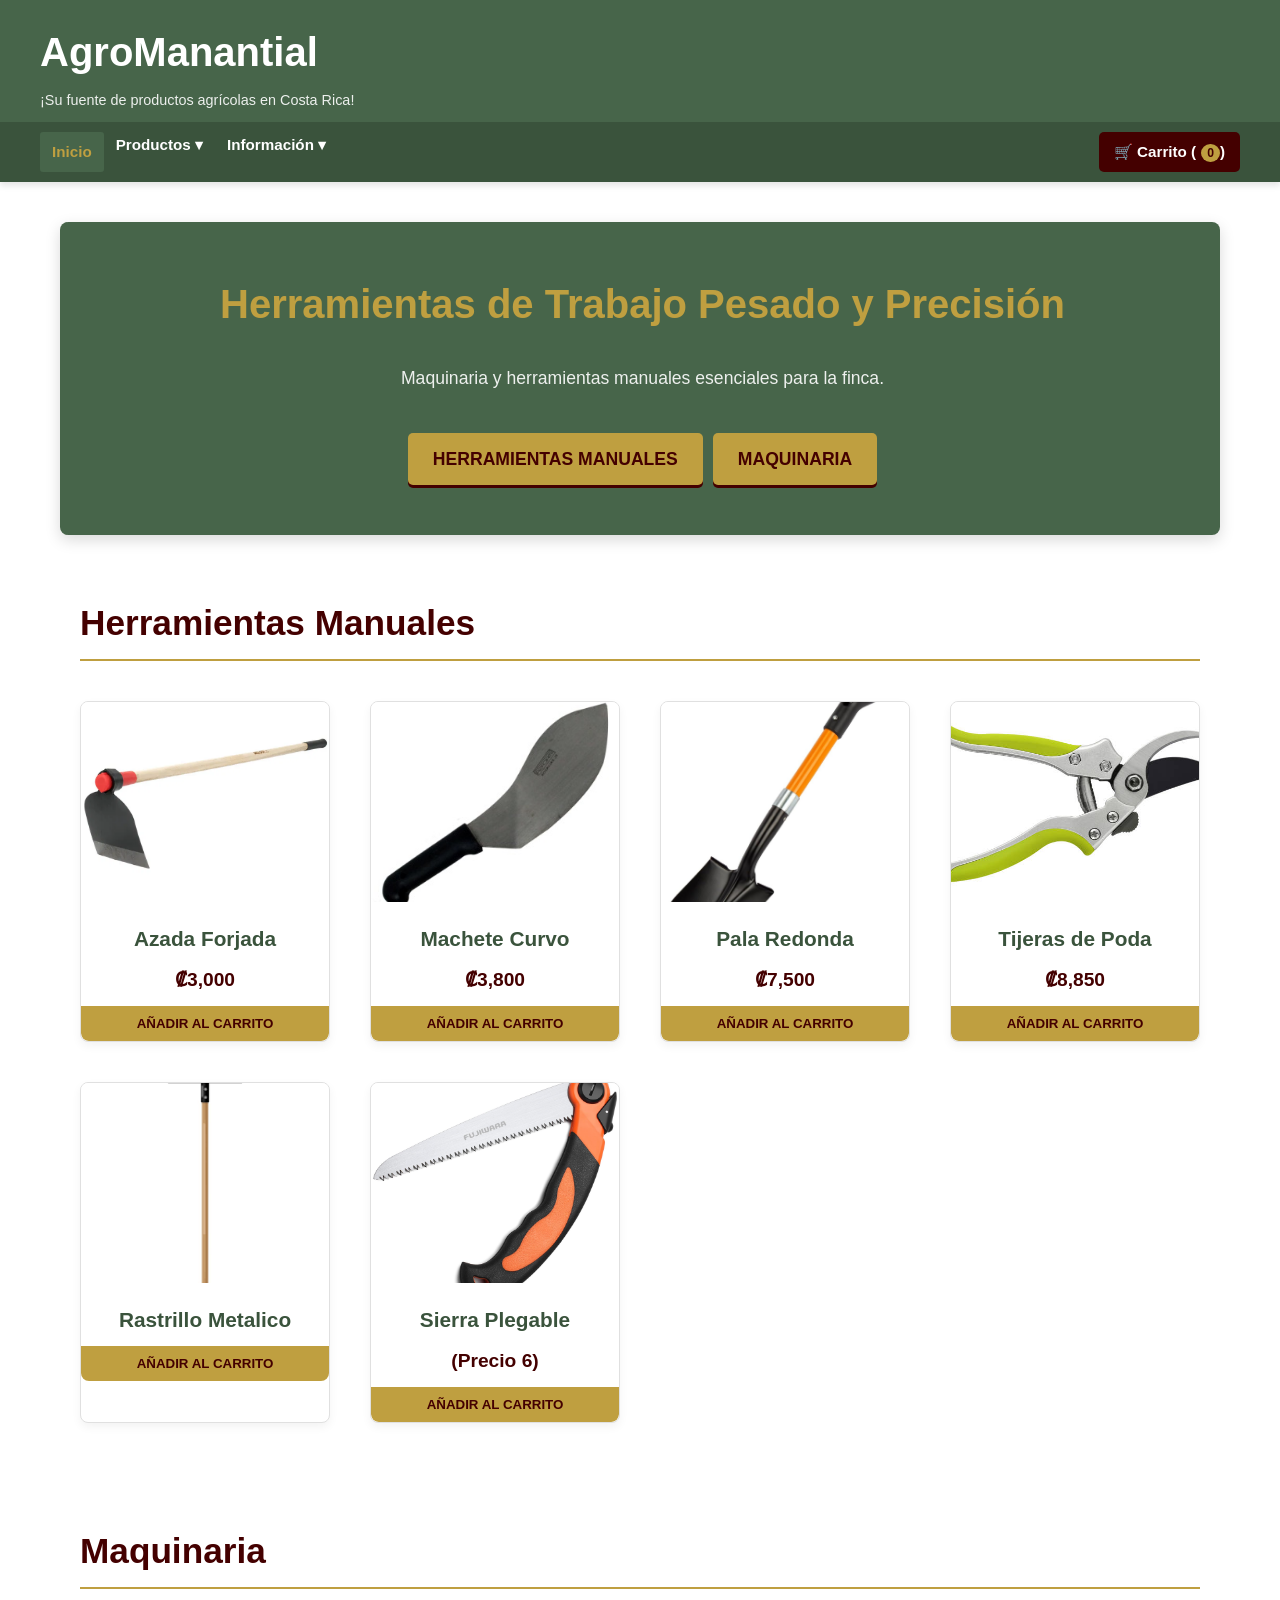
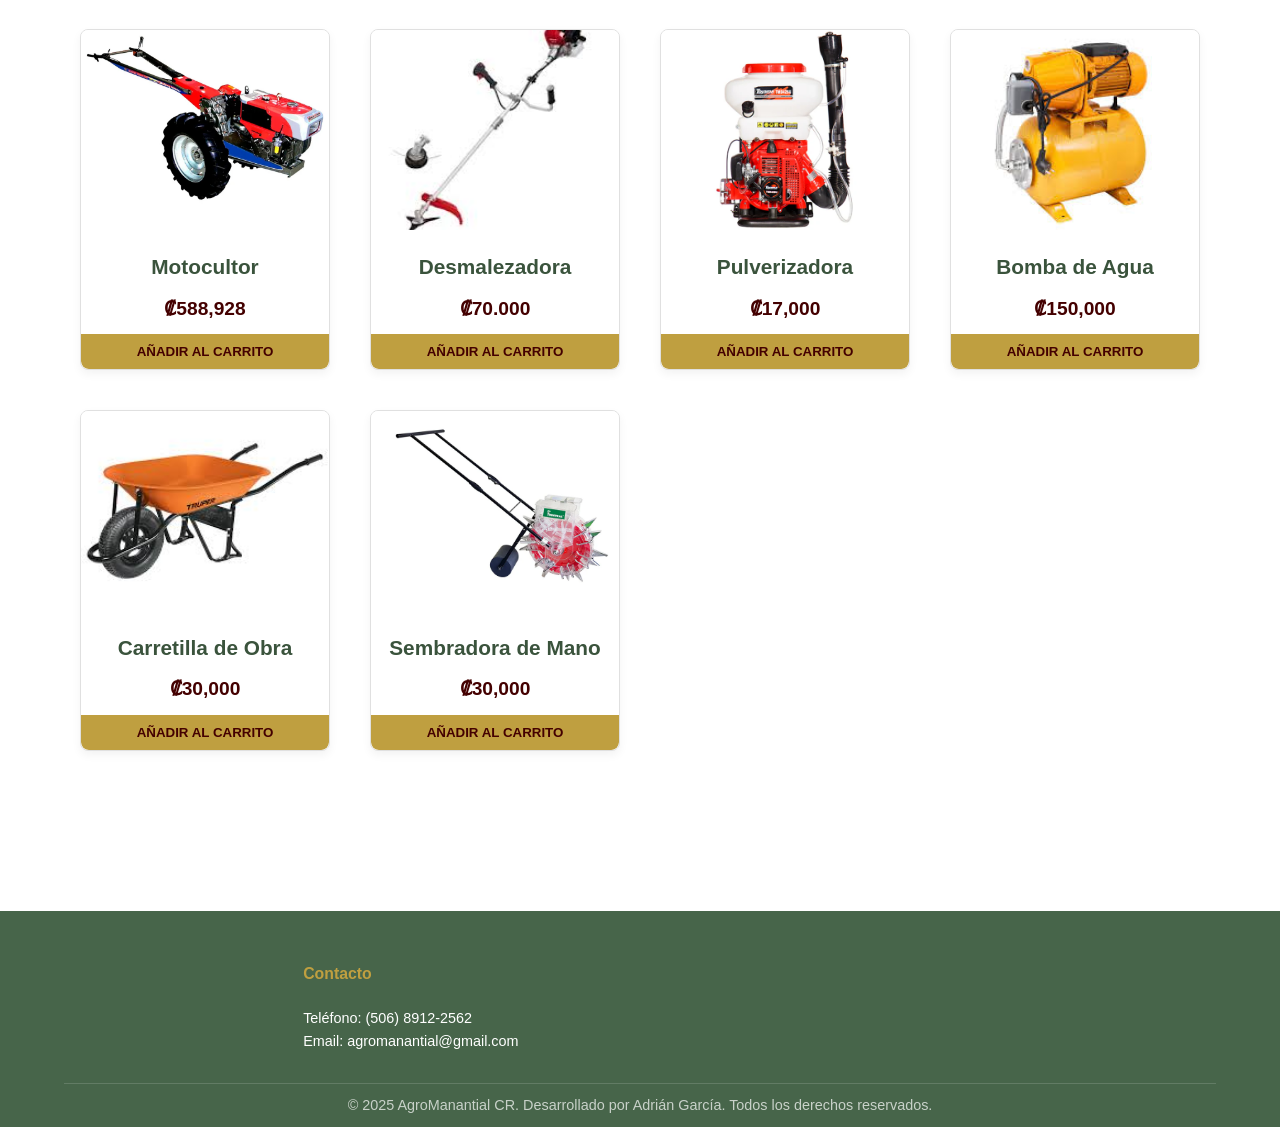
<file: herramientasag.html>
<!DOCTYPE html>
<html lang="es">
<head>
    <meta charset="UTF-8">
    <meta name="viewport" content="width=device-width, initial-scale=1.0">
    <title>Herramientas y Maquinaria Agrícola | AgroManantial CR</title>
    <meta name="description" content="Catálogo de herramientas manuales, equipos de labranza y maquinaria esencial para el trabajo agrícola en Costa Rica.">
    
    <link rel="stylesheet" href="css/styles.css">
    <link rel="icon" href="favicon.ico" type="image/x-icon">
</head>
<body>

 <header class="header">
        <div class="logo-container">
            <a href="index.html" aria-label="Ir a la página de inicio de AgroManantial">
                <h1 class="logo">AgroManantial</h1>
            </a>
            <p class="tagline">¡Su fuente de productos agrícolas en Costa Rica!</p>
        </div>
        
        <nav class="nav" role="navigation" aria-label="Menú principal de navegación">
            <a href="index.html" class="nav-link active">Inicio</a>
            <div class="dropdown">
                 <a href="#" class="nav-link dropdown-toggle" aria-haspopup="true" aria-expanded="false">Productos ▾</a>
                 <div class="dropdown-menu">
                    <a href="semillas.html" class="nav-link-item">Semillas</a>
                    <a href="fertilizantesorg.html" class="nav-link-item">Fertilizantes Orgánicos</a>
                    <a href="fertilizantesqm.html" class="nav-link-item">Fertilizantes Químicos</a>
                    <a href="herramientasag.html" class="nav-link-item">Herramientas Agrícolas</a>
                    <a href="equiposrg.html" class="nav-link-item">Equipos de Riego</a>
                    <a href="equipospro.html" class="nav-link-item">Equipos de Protección</a>
                 </div>
            </div>
            
            
                 <div class="dropdown">
                 <a href="#" class="nav-link dropdown-toggle" aria-haspopup="true" aria-expanded="false">Información ▾</a>
                 <div class="dropdown-menu">
                          <a href="Sobrenosotros.html" class="nav-link-item">Sobre Nosotros</a>
                          <a href="contacto.html" class="nav-link-item">Contacto</a>
                 </div>
            </div>

            <a href="carrito.html" id="open-cart" class="cart nav-link button-primary" aria-label="Ver carrito de compras">
                🛒 Carrito (<span class="cart-badge">0</span>)
            </a>
        </nav>
    </header>

    <main class="main-content">
        
        <section class="hero-banner category-banner">
            <h2>Herramientas de Trabajo Pesado y Precisión</h2>
            <p>Maquinaria y herramientas manuales esenciales para la finca.</p>
            <div class="filter-options" style="margin-top: 25px;">
                <a href="#manuales" class="button button-cta">Herramientas Manuales</a>
                <a href="#maquinaria" class="button button-cta">Maquinaria</a>
            </div>
        </section>

        <section class="product-listing" id="manuales">
            <h2> Herramientas Manuales</h2>
            
            <div class="product-grid">
                
                <article class="product-card">
                    <img src="Imagenes.jpg/herramientas manuales/azadaforjada.jpg" alt="Azada Forjada">
                    <h4>Azada Forjada</h4>
                    <p class="price">₡3,000</p>
                    <button class="button button-add-cart">Añadir al Carrito</button>
                </article>
                
                <article class="product-card">
                    <img src="Imagenes.jpg/herramientas manuales/machetecurvo.jpg" alt="Machete Curvo">
                    <h4>Machete Curvo</h4>
                    <p class="price">₡3,800</p>
                    <button class="button button-add-cart">Añadir al Carrito</button>
                </article>

                <article class="product-card">
                    <img src="Imagenes.jpg/herramientas manuales/palaredonda.jpg" alt="Pala Redonda">
                    <h4>Pala Redonda</h4>
                    <p class="price">₡7,500</p>
                    <button class="button button-add-cart">Añadir al Carrito</button>
                </article>

                <article class="product-card">
                    <img src="Imagenes.jpg/herramientas manuales/tijeradepoda.jpg" alt="Tijera de Poda Profesional">
                    <h4>Tijeras de Poda</h4>
                    <p class="price">₡8,850</p>
                    <button class="button button-add-cart">Añadir al Carrito</button>
                </article>
                
                <article class="product-card">
                    <img src="Imagenes.jpg/herramientas manuales/rastrillometalico.jpg" alt="rastrillometalico">
                    <h4>Rastrillo Metalico</h4>
                    <p class="price"> </p>
                    <button class="button button-add-cart">Añadir al Carrito</button>
                </article>

                <article class="product-card">
                    <img src="Imagenes.jpg/herramientas manuales/sierrapegable.jpg" alt="Sierra Plegable de Mano">
                    <h4>Sierra Plegable</h4>
                    <p class="price">(Precio 6)</p>
                    <button class="button button-add-cart">Añadir al Carrito</button>
                </article>
                
            </div>
        </section>






        <section class="product-listing" id="maquinaria">
            <h2> Maquinaria </h2>
            
            <div class="product-grid">
                
                <article class="product-card">
                    <img src="Imagenes.jpg/Maquinaria/monocultor.jpg" alt="Motocultor Diesel">
                    <h4>Motocultor</h4>
                    <p class="price"> ₡588,928</p>
                    <button class="button button-add-cart">Añadir al Carrito</button>
                </article>
                
                <article class="product-card">
                    <img src="Imagenes.jpg/Maquinaria/desmalezadora.jpg" alt="Desmalezadora a Gasolina">
                    <h4>Desmalezadora</h4>
                    <p class="price">₡70.000 </p>
                    <button class="button button-add-cart">Añadir al Carrito</button>
                </article>

                <article class="product-card">
                    <img src="Imagenes.jpg/Maquinaria/pulverizadora.jpg" alt="Pulverizadora de Espalda">
                    <h4>Pulverizadora</h4>
                    <p class="price"> ₡17,000</p>
                    <button class="button button-add-cart">Añadir al Carrito</button>
                </article>

                <article class="product-card">
                    <img src="Imagenes.jpg/Maquinaria/bombadeagua.jpg" alt="Bomba de Agua para Riego">
                    <h4>Bomba de Agua</h4>
                    <p class="price">₡150,000</p>
                    <button class="button button-add-cart">Añadir al Carrito</button>
                </article>
                
                <article class="product-card">
                    <img src="Imagenes.jpg/Maquinaria/carretilla.jpg" alt="Carretilla de Obra Reforzada">
                    <h4>Carretilla de Obra</h4>
                    <p class="price">₡30,000</p>
                    <button class="button button-add-cart">Añadir al Carrito</button>
                </article>

                <article class="product-card">
                    <img src="Imagenes.jpg/Maquinaria/sembradorademano.jpg" alt="Sembradora de Mano">
                    <h4>Sembradora de Mano</h4>
                    <p class="price">₡30,000</p>
                    <button class="button button-add-cart">Añadir al Carrito</button>
                </article>
                
            </div>
        </section>

    </main>

 <footer class="footer">
        <div class="footer-columns">
            <div class="footer-contact">
                <h4>Contacto</h4>
                <p>Teléfono: (506) 8912-2562</p>
                <p>Email: agromanantial@gmail.com</p>
            </div>
        
                <div class="social-links">
                    </div>
            </div>
            
          
        </div>
        
        <div class="footer-bottom">
            <p>&copy; 2025 AgroManantial CR. Desarrollado por Adrián García. Todos los derechos reservados.</p>
        </div>
    </footer>

</body>
</html>
</file>
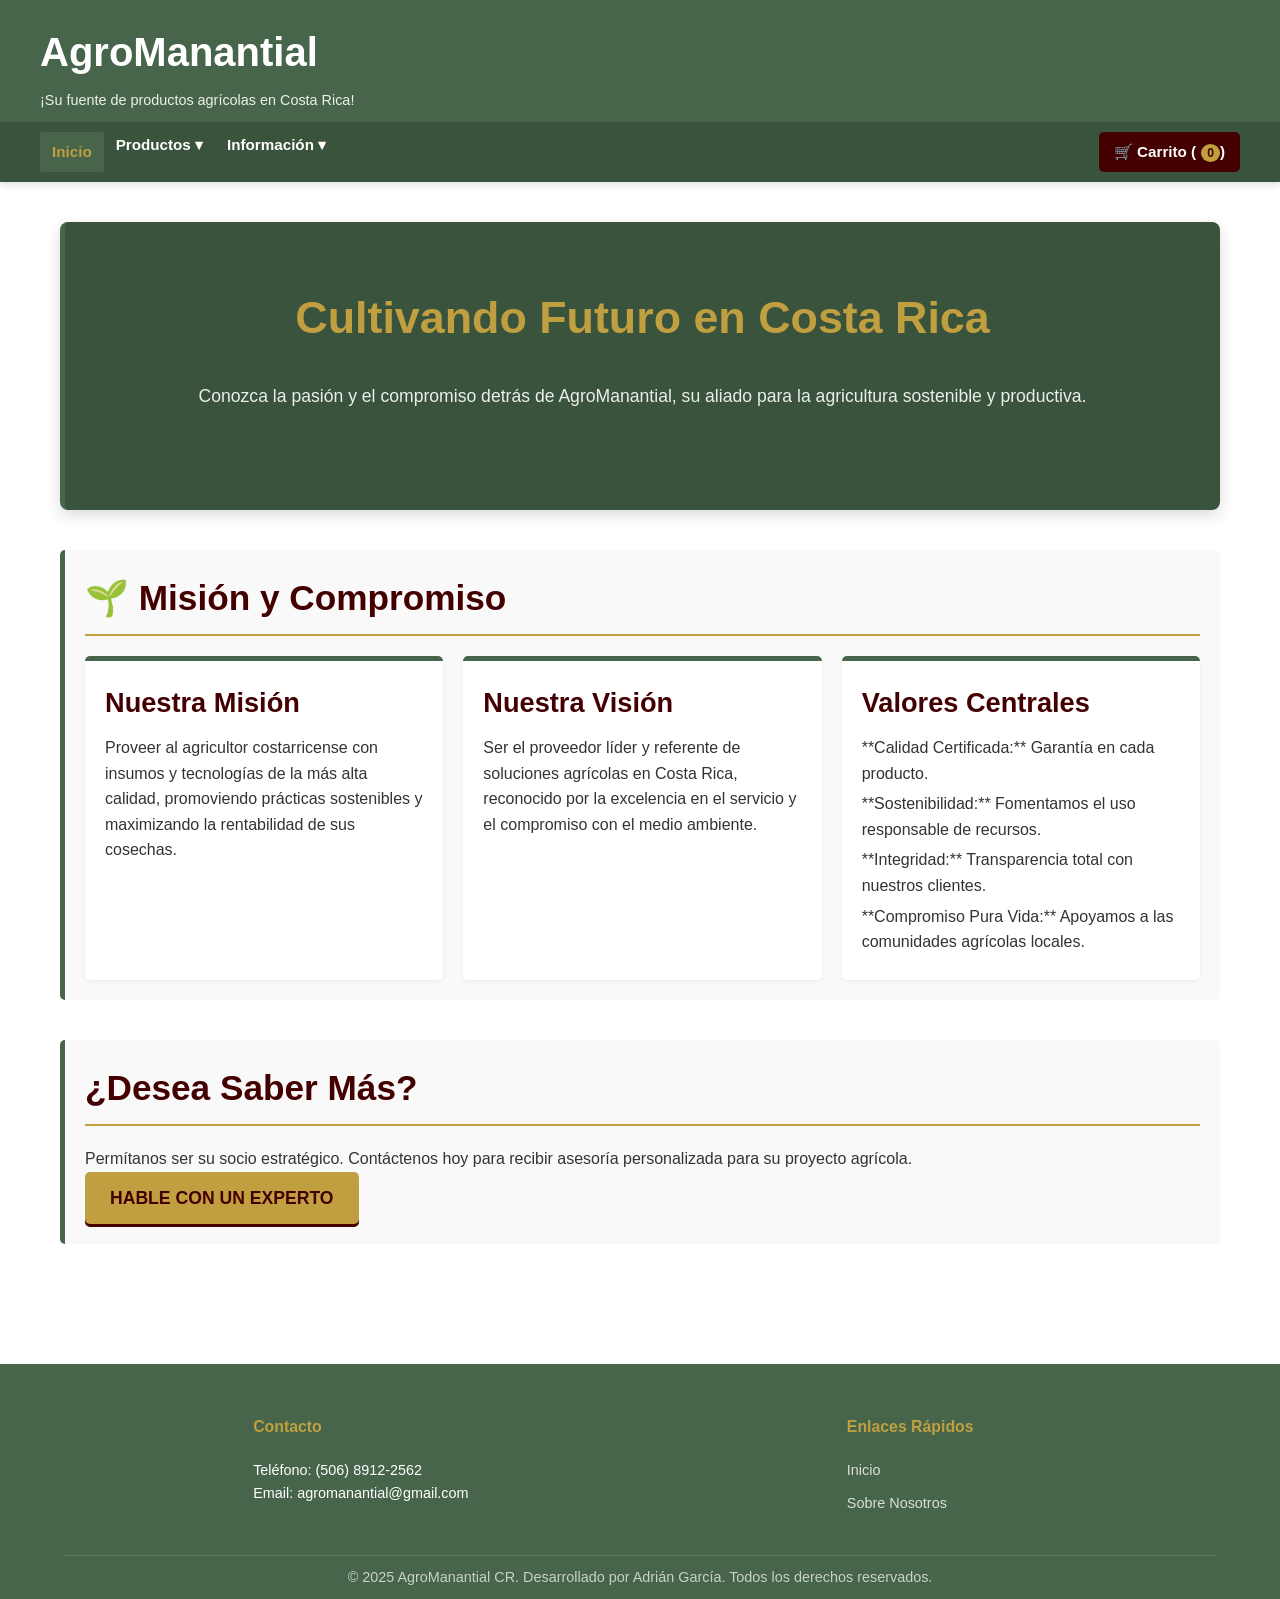
<file: Sobrenosotros.html>
<!DOCTYPE html>
<html lang="es">
<head>
    <meta charset="UTF-8">
    <meta name="viewport" content="width=device-width, initial-scale=1.0">
    <title>Nuestra Historia y Misión | AgroManantial CR</title>
    <meta name="description" content="Conozca la historia de AgroManantial, nuestra misión en la agricultura costarricense, y nuestros valores de sostenibilidad y calidad.">
    
    <link rel="stylesheet" href="css/styles.css">
    <link rel="icon" href="favicon.ico" type="image/x-icon">
</head>
<body>

   <header class="header">
        <div class="logo-container">
            <a href="index.html" aria-label="Ir a la página de inicio de AgroManantial">
                <h1 class="logo">AgroManantial</h1>
            </a>
            <p class="tagline">¡Su fuente de productos agrícolas en Costa Rica!</p>
        </div>
        
        <nav class="nav" role="navigation" aria-label="Menú principal de navegación">
            <a href="index.html" class="nav-link active">Inicio</a>
            <div class="dropdown">
                 <a href="#" class="nav-link dropdown-toggle" aria-haspopup="true" aria-expanded="false">Productos ▾</a>
                 <div class="dropdown-menu">
                    <a href="semillas.html" class="nav-link-item">Semillas</a>
                    <a href="fertilizantesorg.html" class="nav-link-item">Fertilizantes Orgánicos</a>
                    <a href="fertilizantesqm.html" class="nav-link-item">Fertilizantes Químicos</a>
                    <a href="herramientasag.html" class="nav-link-item">Herramientas Agrícolas</a>
                    <a href="equiposrg.html" class="nav-link-item">Equipos de Riego</a>
                    <a href="equipospro.html" class="nav-link-item">Equipos de Protección</a>
                 </div>
            </div>
            
            
                 <div class="dropdown">
                 <a href="#" class="nav-link dropdown-toggle" aria-haspopup="true" aria-expanded="false">Información ▾</a>
                 <div class="dropdown-menu">
                          <a href="Sobrenosotros.html" class="nav-link-item">Sobre Nosotros</a>
                          <a href="contacto.html" class="nav-link-item">Contacto</a>
                 </div>
            </div>

            <a href="carrito.html" id="open-cart" class="cart nav-link button-primary" aria-label="Ver carrito de compras">
                🛒 Carrito (<span class="cart-badge">0</span>)
            </a>
        </nav>
    </header>
    <main class="main-content">
        
        <section class="hero-banner about-banner">
            <h2>Cultivando Futuro en Costa Rica</h2>
            <p>Conozca la pasión y el compromiso detrás de AgroManantial, su aliado para la agricultura sostenible y productiva.</p>
        </section>

        <section class="mission-vision-values">
            <h2>🌱 Misión y Compromiso</h2>
            <div class="mvv-grid">
                
                <article class="mvv-item">
                    <h3>Nuestra Misión</h3>
                    <p>Proveer al agricultor costarricense con insumos y tecnologías de la más alta calidad, promoviendo prácticas sostenibles y maximizando la rentabilidad de sus cosechas.</p>
                </article>

                <article class="mvv-item">
                    <h3>Nuestra Visión</h3>
                    <p>Ser el proveedor líder y referente de soluciones agrícolas en Costa Rica, reconocido por la excelencia en el servicio y el compromiso con el medio ambiente.</p>
                </article>

                <article class="mvv-item">
                    <h3>Valores Centrales</h3>
                    <ul class="values-list">
                        <li>**Calidad Certificada:** Garantía en cada producto.</li>
                        <li>**Sostenibilidad:** Fomentamos el uso responsable de recursos.</li>
                        <li>**Integridad:** Transparencia total con nuestros clientes.</li>
                        <li>**Compromiso Pura Vida:** Apoyamos a las comunidades agrícolas locales.</li>
                    </ul>
                </article>
            </div>
        </section>

    

        <section class="cta-trust">
            <h2>¿Desea Saber Más?</h2>
            <p>Permítanos ser su socio estratégico. Contáctenos hoy para recibir asesoría personalizada para su proyecto agrícola.</p>
            <a href="contacto.html" class="button button-cta">Hable con un Experto</a>
        </section>

    </main>

    <footer class="footer">
        <div class="footer-columns">
            <div class="footer-contact">
                <h4>Contacto</h4>
                <p>Teléfono: (506) 8912-2562</p>
                <p>Email: agromanantial@gmail.com</p>
            </div>
            
            <div class="footer-links">
                <h4>Enlaces Rápidos</h4>
                <a href="index.html">Inicio</a>
                <a href="Sobrenosotros.html">Sobre Nosotros</a>
            </div>
        </div>
        
        <div class="footer-bottom">
            <p>© 2025 AgroManantial CR. Desarrollado por Adrián García. Todos los derechos reservados.</p>
        </div>
    </footer>

</body>
</html>
</file>
<file: css/styles.css>
:root {
    --color-primary: #47654a; /* Verde principal (Agro) */
    --color-dark-green: #3a533c; /* Verde Oscuro para nav/acento */
    --color-secondary: #440000; /* Vino (Acento secundario/títulos) */
    --color-accent: #bf9f40; /* Dorado (Resaltar/CTA) */
    --color-text-light: #ffffff; /* Blanco */
    --color-background-light: #ffffff; /* Blanco */
    --color-section-bg: #f9f9f9; /* Fondo de secciones */

    /* Espaciado */
    --spacing-sm: 10px;
    --spacing-md: 20px;
    --spacing-lg: 40px;
}


/* 2. Estilos Generales y Tipografía */

* {
    box-sizing: border-box;
    margin: 0;
    padding: 0;
    font-family: 'Segoe UI', Tahoma, Geneva, Verdana, sans-serif;
}

body {
    background-color: var(--color-background-light);
    color: #333;
    line-height: 1.6;
}

h2, h3, h4 {
    color: var(--color-secondary);
    margin-bottom: var(--spacing-sm);
}

h2 {
    font-size: 2.2em;
    border-bottom: 2px solid var(--color-accent);
    padding-bottom: 8px;
    margin-bottom: var(--spacing-md);
}

h3 {
    font-size: 1.7em;
}

a {
    color: var(--color-primary);
    text-decoration: none;
    transition: color 0.3s;
}

a:hover {
    color: var(--color-dark-green);
}

/* --- Layout Principal --- */
.main-content {
    padding: var(--spacing-lg) var(--spacing-md);
    max-width: 1200px;
    margin: 0 auto;
}

/* ==================================== */
/* 3. Header y Navegación */
/* ==================================== */
.header {
    background-color: var(--color-primary);
    color: var(--color-text-light);
    padding: var(--spacing-md) 0 0; /* Padding superior e inferior, 0 lateral aquí */
    box-shadow: 0 4px 6px rgba(0, 0, 0, 0.1);
}

.logo-container {
    padding: 0 var(--spacing-lg) var(--spacing-sm); /* Aplica padding lateral */
}

.logo-container .logo {
    color: var(--color-text-light);
    font-size: 2.5em;
    margin-bottom: 5px;
}

.logo-container .tagline {
    font-size: 0.9em;
    opacity: 0.9;
}

/* Barra de Navegación Compacta */
.nav {
    background-color: var(--color-dark-green);
    display: flex;
    justify-content: flex-start;
    flex-wrap: wrap; /* Importante para la responsividad */
    padding: var(--spacing-sm) var(--spacing-lg);
}






.ap {
    display: inline-block;
    padding: 10px 18px;
    background-color: #c40000;          /* rojo intenso */
    color: #ffffff;                     /* texto blanco */
    font-weight: 700;
    text-transform: uppercase;          /* MAYÚSCULAS */
    font-size: 1.1rem;
    border-radius: 6px;
    letter-spacing: 1px;
    animation: pulseGlow 1.8s infinite; /* animación */
}

/* Animación de brillo/latido */
@keyframes pulseGlow {
    0% {
        box-shadow: 0 0 0px rgba(255, 0, 0, 0.4);
        transform: scale(1);
    }
    50% {
        box-shadow: 0 0 14px rgba(255, 0, 0, 0.75);
        transform: scale(1.03);
    }
    100% {
        box-shadow: 0 0 0px rgba(255, 0, 0, 0.4);
        transform: scale(1);
    }
}



.nav-link {
    color: var(--color-text-light);
    text-decoration: none;
    font-weight: bold;
    padding: 8px 12px;
    border-radius: 3px;
    transition: background-color 0.3s, color 0.3s;
    font-size: 0.95em;
}

.nav-link:hover, .nav-link.active {
    background-color: var(--color-primary);
    color: var(--color-accent);
}

/* Carritooooooooooooooooooooooooooooooooooooooooooooooooooooooooooooooooooooooooooooooooooooooooooooooooooooooooooooooooooooooo */
.cart {
    margin-left: auto;
    background-color: var(--color-secondary) !important; /* Fuerza el color vino */
    border-radius: 5px;
    padding: 8px 15px;
}

.cart:hover {
    background-color: #6a0000 !important;
}

.cart .cart-badge {
    background-color: var(--color-accent);
    color: var(--color-secondary);
    padding: 2px 6px;
    border-radius: 50%;
    font-size: 0.8em;
    margin-left: 5px;
    font-weight: bold;
}

/* --- Dropdown Menu (Productos) --- */
.dropdown {
    position: relative;
}

.dropdown-menu {
    display: none;
    position: absolute;
    top: 100%;
    left: 0;
    background-color: var(--color-primary); /* Verde principal para el fondo del menú */
    box-shadow: 0 4px 8px rgba(0, 0, 0, 0.2);
    z-index: 1000;
    min-width: 200px;
    border-radius: 0 0 4px 4px;
}

.dropdown:hover .dropdown-menu {
    display: block;
}

.nav-link-item {
    display: block;
    padding: 10px 15px;
    color: var(--color-text-light);
    font-weight: normal;
}

.nav-link-item:hover {
    background-color: var(--color-dark-green);
    color: var(--color-accent);
}


/* 4. Hero Banner y Botones (CTA) */

.hero-banner {
    background-color: var(--color-dark-green);
    color: var(--color-text-light);
    padding: 60px 40px;
    text-align: center;
    margin-bottom: var(--spacing-lg);
    border-radius: 8px;
    box-shadow: 0 5px 15px rgba(0, 0, 0, 0.15);
}

.hero-banner h2 {
    color: var(--color-accent); /* Título Dorado */
    font-size: 2.8em;
    border-bottom: none;
}

.hero-banner p {
    font-size: 1.1em;
    margin-bottom: var(--spacing-lg);
    opacity: 0.9;
}

/* Botones Generales */
.button {
    display: inline-block;
    padding: 12px 25px;
    border: none;
    border-radius: 5px;
    font-weight: bold;
    cursor: pointer;
    text-align: center;
    text-transform: uppercase;
    transition: background-color 0.3s ease, transform 0.2s ease;
}

.button-cta {
    background-color: var(--color-accent);
    color: var(--color-secondary); /* Texto vino sobre dorado */
    font-size: 1.1em;
    box-shadow: 0 3px 0 var(--color-secondary); /* Sombra 3D */
}

.button-cta:hover {
    background-color: #d1b660;
    transform: translateY(-1px);
    box-shadow: 0 4px 0 var(--color-secondary);
    text-decoration: none;
}

.button-secondary {
    background-color: var(--color-text-light);
    color: var(--color-primary);
    border: 2px solid var(--color-primary);
}

.button-secondary:hover {
    background-color: #f0f0f0;
    text-decoration: none;
}


/* ==================================== */
/* 5. Secciones de Contenido */
/* ==================================== */

section {
    margin-bottom: var(--spacing-lg);
    padding: var(--spacing-md);
    border-left: 5px solid var(--color-primary);
    background-color: var(--color-section-bg);
    border-radius: 5px;
}

/* Grid de Productos Destacados */
.product-grid {
    display: grid;
    grid-template-columns: repeat(auto-fit, minmax(250px, 1fr));
    gap: var(--spacing-lg);
    margin-top: var(--spacing-md);
}

.product-item {
    background-color: var(--color-background-light);
    padding: var(--spacing-md);
    border-radius: 8px;
    box-shadow: 0 2px 8px rgba(0, 0, 0, 0.05);
    text-align: center;
    transition: box-shadow 0.3s ease;
}

.product-item:hover {
    box-shadow: 0 5px 15px rgba(71, 101, 74, 0.2); /* Sombra con color primario */
}

.product-item h4 {
    margin-top: 0;
    color: var(--color-dark-green);
}

.product-item .button {
    margin-top: var(--spacing-sm);
    padding: 8px 15px;
    background-color: var(--color-primary);
    color: var(--color-text-light);
}

.product-item .button:hover {
    background-color: var(--color-dark-green);
}

/* Información Local */
.local-info {
    text-align: center;
    background-color: var(--color-background-light);
    border-left: none;
    border: 1px dashed var(--color-accent);
}

/* ==================================== */
/* 6. Pie de página (Footer) */
/* ==================================== */
.footer {
    background-color: var(--color-primary);
    color: var(--color-text-light);
    padding: var(--spacing-lg) 0 10px;
    margin-top: var(--spacing-lg);
    font-size: 0.9em;
}

.footer-columns {
    width: 90%;
    max-width: 1200px;
    margin: 0 auto;
    display: flex;
    flex-wrap: wrap;
    justify-content: space-around;
    padding-bottom: var(--spacing-md);
    border-bottom: 1px solid rgba(255, 255, 255, 0.15);
}

.footer-contact, .footer-links {
    padding: var(--spacing-sm);
    min-width: 200px;
}

.footer-contact h4, .footer-links h4 {
    color: var(--color-accent);
    margin-bottom: var(--spacing-md);
    font-size: 1.1em;
}

.footer-links a {
    display: block;
    color: var(--color-text-light);
    margin-bottom: var(--spacing-sm);
    opacity: 0.8;
}

.footer-links a:hover {
    color: var(--color-accent);
    opacity: 1;
}

.footer-bottom {
    text-align: center;
    padding-top: var(--spacing-sm);
    opacity: 0.7;
}











/* 7. Media Queries (Responsividad) */





/* Tabletas y Móviles Grandes */
@media (max-width: 800px) {
    .nav {
        justify-content: space-between;
    }

    .nav-link {
        flex-grow: 1; /* Permite que los links se expandan un poco */
    }

    .dropdown {
        /* Fuerza el dropdown a ser el ancho completo en móviles */
        width: 100%; 
    }
    
    .dropdown-menu {
        position: static;
        width: 100%;
        box-shadow: none;
        border-radius: 0;
    }

    .cart {
        margin-left: 0;
    }
    
    .footer-columns {
        flex-direction: column;
        align-items: center;
        text-align: center;
    }

    .footer-contact, .footer-links {
        padding: var(--spacing-md) 0;
    }
}

/* Móviles Pequeños */
@media (max-width: 500px) {
    .header, .nav {
        padding-left: var(--spacing-sm);
        padding-right: var(--spacing-sm);
    }
    
    .logo-container {
        text-align: center;
    }
    
    .nav {
        flex-direction: column;
    }
    
    .nav-link, .cart {
        width: 100%;
        text-align: center;
        margin: 5px 0;
    }
    
    .main-content {
        padding: var(--spacing-md);
    }
    
    .hero-banner {
        padding: 40px 15px;
    }
}












/* SEMILLASSSS */

.page-title {
    text-align: center;
    margin-bottom: 30px;
    font-size: 2em;
    color: var(--color-primary);
}

.product-grid {
    display: grid;
    /* Crea una cuadrícula de 4 columnas, ajustándose al ancho */
    grid-template-columns: repeat(auto-fit, minmax(280px, 1fr));
    gap: 30px;
    padding: 20px 0;
}

.product-card {
    background-color: var(--color-background-light);
    border: 1px solid #e0e0e0;
    border-radius: 8px;
    overflow: hidden; /* Asegura que la imagen no se salga */
    box-shadow: 0 4px 10px rgba(0, 0, 0, 0.05);
    transition: transform 0.3s, box-shadow 0.3s;
}

.product-card:hover {
    transform: translateY(-5px);
    box-shadow: 0 8px 15px rgba(0, 0, 0, 0.1);
}

.product-image {
    width: 100%;
    height: 200px; /* Altura fija para las imágenes */
    object-fit: cover; /* Asegura que la imagen cubra el área sin distorsionarse */
    border-bottom: 3px solid var(--color-accent);
}

.product-info {
    padding: 15px;
    text-align: center;
}

.product-info h3 {
    color: var(--color-dark-green);
    margin-bottom: 8px;
    font-size: 1.2em;
}

.product-info .description {
    font-size: 0.9em;
    color: #666;
    margin-bottom: 15px;
    height: 40px; /* Altura fija para la descripción */
    overflow: hidden;
}

.product-info .price {
    font-size: 1.4em;
    font-weight: bold;
    color: var(--color-secondary); /* Color Vino para el precio */
    margin-bottom: 15px;
}

.btn-add-cart {
    background-color: var(--color-primary);
    color: var(--color-text-light);
    border: none;
    padding: 10px 20px;
    border-radius: 5px;
    cursor: pointer;
    font-weight: bold;
    transition: background-color 0.3s, transform 0.2s;
    width: 100%;
    text-transform: uppercase;
}

.btn-add-cart:hover {
    background-color: var(--color-dark-green);
    transform: scale(1.02);
}

/* Estilo para marcar el enlace activo en el menú */
.nav-link.active {
    background-color: var(--color-primary);
    color: var(--color-accent);
}




















/* 11. Estilos de Catálogo  */

.category-banner {
    background-color: var(--color-primary);
    color: var(--color-text-light);
    padding: 50px 40px;
    margin-bottom: var(--spacing-lg);
}

.category-banner h2 {
    color: var(--color-accent);
    font-size: 2.5em;
    border-bottom: none;
}

.filters-bar {
    border-left: none;
    background-color: var(--color-section-bg);
    padding: var(--spacing-md);
    text-align: center;
    border-radius: 5px;
    margin-bottom: var(--spacing-lg);
}

.filters-bar h3 {
    margin-bottom: var(--spacing-sm);
    color: var(--color-secondary);
}

.filter-options {
    display: flex;
    justify-content: center;
    flex-wrap: wrap;
    gap: var(--spacing-sm);
}

.button-filter {
    background-color: var(--color-background-light);
    color: var(--color-dark-green);
    border: 1px solid var(--color-dark-green);
    padding: 8px 15px;
    border-radius: 20px;
    font-size: 0.9em;
}

.button-filter:hover, .button-filter.active {
    background-color: var(--color-primary);
    color: var(--color-text-light);
    border-color: var(--color-primary);
}

.product-listing {
    border-left: none;
    background-color: transparent;
}

.product-grid {
    display: grid;
    grid-template-columns: repeat(auto-fit, minmax(250px, 1fr));
    gap: var(--spacing-lg);
    margin-top: var(--spacing-md);
}

.product-card {
    background-color: var(--color-background-light);
    border: 1px solid #e0e0e0;
    border-radius: 8px;
    overflow: hidden;
    box-shadow: 0 4px 10px rgba(0, 0, 0, 0.05);
    text-align: center;
    transition: transform 0.3s ease;
}

.product-card:hover {
    transform: translateY(-5px);
    box-shadow: 0 8px 20px rgba(71, 101, 74, 0.2);
}

.product-card img {
    width: 100%;
    height: 200px;
    object-fit: cover;
    display: block;
}

.product-card h4 {
    color: var(--color-dark-green);
    margin-top: var(--spacing-md);
    margin-bottom: var(--spacing-sm);
    font-size: 1.3em;
}

.product-card .description {
    padding: 0 var(--spacing-md);
    font-size: 0.9em;
    color: #666;
    height: 40px; /* Altura fija para alineación */
    overflow: hidden;
}

.product-card .price {
    font-weight: bold;
    color: var(--color-secondary);
    font-size: 1.2em;
    margin: var(--spacing-sm) 0;
}

.button-add-cart {
    background-color: var(--color-accent);
    color: var(--color-secondary);
    border: none;
    padding: 10px 20px;
    width: 100%;
    border-radius: 0 0 8px 8px;
    font-weight: bold;
    cursor: pointer;
    transition: background-color 0.3s;
}

.button-add-cart:hover {
    background-color: #d1b660;
}

@media (max-width: 600px) {
    .filters-bar {
        padding: var(--spacing-sm);
    }
    .filter-options {
        justify-content: flex-start;
    }
}


















/*  Estilos Sobre Nosotros */

.about-banner {
    background-color: var(--color-dark-green);
    color: var(--color-text-light);
    padding: 60px 40px;
}

.about-banner h2 {
    color: var(--color-accent);
}

.mission-vision-values {
    background-color: var(--color-section-bg);
}

.mvv-grid {
    display: grid;
    grid-template-columns: repeat(auto-fit, minmax(280px, 1fr));
    gap: var(--spacing-md);
    margin-top: var(--spacing-md);
}

.mvv-item {
    padding: var(--spacing-md);
    background-color: var(--color-background-light);
    border-radius: 5px;
    border-top: 5px solid var(--color-primary);
    box-shadow: 0 2px 5px rgba(0, 0, 0, 0.05);
}

.mvv-item h3 {
    color: var(--color-secondary);
    margin-bottom: var(--spacing-sm);
}

.values-list {
    list-style: none;
    padding-left: 0;
}

.values-list li {
    margin-bottom: 5px;
}












/* =========================================== */
/* 8. ESTILOS DE INFORMACIÓN DE CONTACTO       */
/* =========================================== */

/* Contenedor principal de la información de contacto */
.contact-info {
    max-width: 1000px;
    margin: 40px auto;
    padding: 30px;
    background-color: var(--color-section-bg); /* Fondo de sección (Gris claro) */
    border-radius: 10px;
    box-shadow: 0 2px 4px rgba(0, 0, 0, 0.05);
}

.contact-info h2 {
    color: var(--color-secondary); /* Vino para el título */
    font-size: 2em;
    border-bottom: 2px solid var(--color-primary); /* Línea verde principal */
    padding-bottom: 10px;
    margin-bottom: 20px;
}

.contact-info p {
    font-size: 1.1em;
    line-height: 1.6;
    color: #555;
    margin-bottom: 30px;
}

/* Contenedor de los detalles (usaremos Flexbox o Grid) */
.contact-details {
    display: flex; /* Usamos flexbox para alinear ítems horizontalmente */
    gap: 30px;
    justify-content: space-around;
    flex-wrap: wrap; /* Permite que los ítems salten a la siguiente línea en móviles */
}

/* Tarjeta de cada ítem de información */
.info-item {
    flex: 1;
    min-width: 250px;
    padding: 20px;
    background-color: var(--color-background-light); /* Blanco */
    border-radius: 8px;
    border: 1px solid #ddd;
    box-shadow: 0 1px 3px rgba(0, 0, 0, 0.08);
}

.info-item h3 {
    color: var(--color-primary); /* Verde principal para subtítulos */
    font-size: 1.5em;
    margin-top: 0;
    margin-bottom: 15px;
}

.info-item p {
    margin: 10px 0;
    font-size: 1em;
    color: #333;
}

/* Estilo para los enlaces de contacto */
.info-item a {
    color: var(--color-accent); /* Dorado para destacar los enlaces de contacto */
    text-decoration: none;
    font-weight: bold;
    transition: color 0.3s;
}

.info-item a:hover {
    color: var(--color-secondary); /* Vino al pasar el ratón */
    text-decoration: underline;
}

/* Media Query para responsividad */
@media (max-width: 768px) {
    .contact-info {
        padding: 20px 15px;
        margin: 20px 10px;
    }

    .contact-details {
        flex-direction: column; /* Apilamos los ítems verticalmente en móviles */
    }
    
    .info-item {
        min-width: 100%;
        margin-bottom: 15px;
    }
}














/* =========================================== */
/* 7. ESTILOS DEL FORMULARIO DE CONTACTO       */
/* =========================================== */

/* Contenedor principal del formulario */
.comment-form-section {
    max-width: 800px;
    margin: 40px auto;
    padding: 30px;
    /* Fondo de sección ligera */
    background-color: var(--color-background-light); 
    border: 1px solid #e0e0e0;
    border-radius: 10px;
    box-shadow: 0 4px 8px rgba(0, 0, 0, 0.05);
}

.comment-form-section h2 {
    /* Color de acento secundario */
    color: var(--color-secondary); 
    margin-top: 0;
    font-size: 2em;
    /* Línea divisoria con color primario */
    border-bottom: 2px solid var(--color-primary); 
    padding-bottom: 10px;
}

.comment-form-section p {
    font-size: 1.1em;
    line-height: 1.6;
    margin-bottom: 30px;
    color: #555; /* Mantenemos un gris oscuro para legibilidad */
}

/* Estilo del formulario en sí */
.feedback-form {
    display: grid;
    grid-template-columns: 1fr 1fr; 
    gap: 20px; 
}

/* Ajuste para que el mensaje ocupe todo el ancho */
.form-group:nth-of-type(4), 
.feedback-form > button[type="submit"] {
    grid-column: 1 / -1; 
}

.form-group label {
    font-weight: bold;
    margin-bottom: 8px;
    color: #333; 
    font-size: 1em;
}

/* Estilo de los campos de texto, email y select */
.form-group input[type="text"],
.form-group input[type="email"],
.form-group select,
.form-group textarea {
    padding: 12px;
    border: 1px solid #ccc;
    border-radius: 5px;
    font-size: 1em;
    transition: border-color 0.3s, box-shadow 0.3s;
    width: 100%;
    box-sizing: border-box;
}

/* Estilo del campo de texto multi-línea */
.form-group textarea {
    resize: vertical; 
    min-height: 120px;
}

/* Efecto al enfocar (hacer clic) en un campo */
.form-group input:focus,
.form-group select:focus,
.form-group textarea:focus {
    /* Usamos el verde principal para el enfoque */
    border-color: var(--color-primary); 
    box-shadow: 0 0 5px rgba(71, 101, 74, 0.5); /* Sombra basada en --color-primary */
    outline: none; 
}

/* Estilo del botón de envío (Clase button-cta) */
.feedback-form .button-cta {
    padding: 15px 30px;
    font-size: 1.2em;
    cursor: pointer;
    border: none;
    transition: background-color 0.3s, transform 0.1s;
    
    /* Color de fondo y texto del CTA */
    background-color: var(--color-accent); /* Dorado para CTA */
    color: var(--color-secondary); /* Vino o Negro para contraste en el texto del CTA */
    font-weight: bold; 
    border-radius: 5px;
}

.feedback-form .button-cta:hover {
    /* Color principal al pasar el ratón */
    background-color: var(--color-primary); 
    /* El texto del CTA se pone blanco */
    color: var(--color-text-light); 
    transform: translateY(-2px);
}

/* Media Query para responsividad: Una sola columna en dispositivos pequeños */
@media (max-width: 768px) {
    .comment-form-section {
        margin: 20px 10px;
        padding: 20px;
    }
    
    .feedback-form {
        grid-template-columns: 1fr; 
    }
}
</file>
